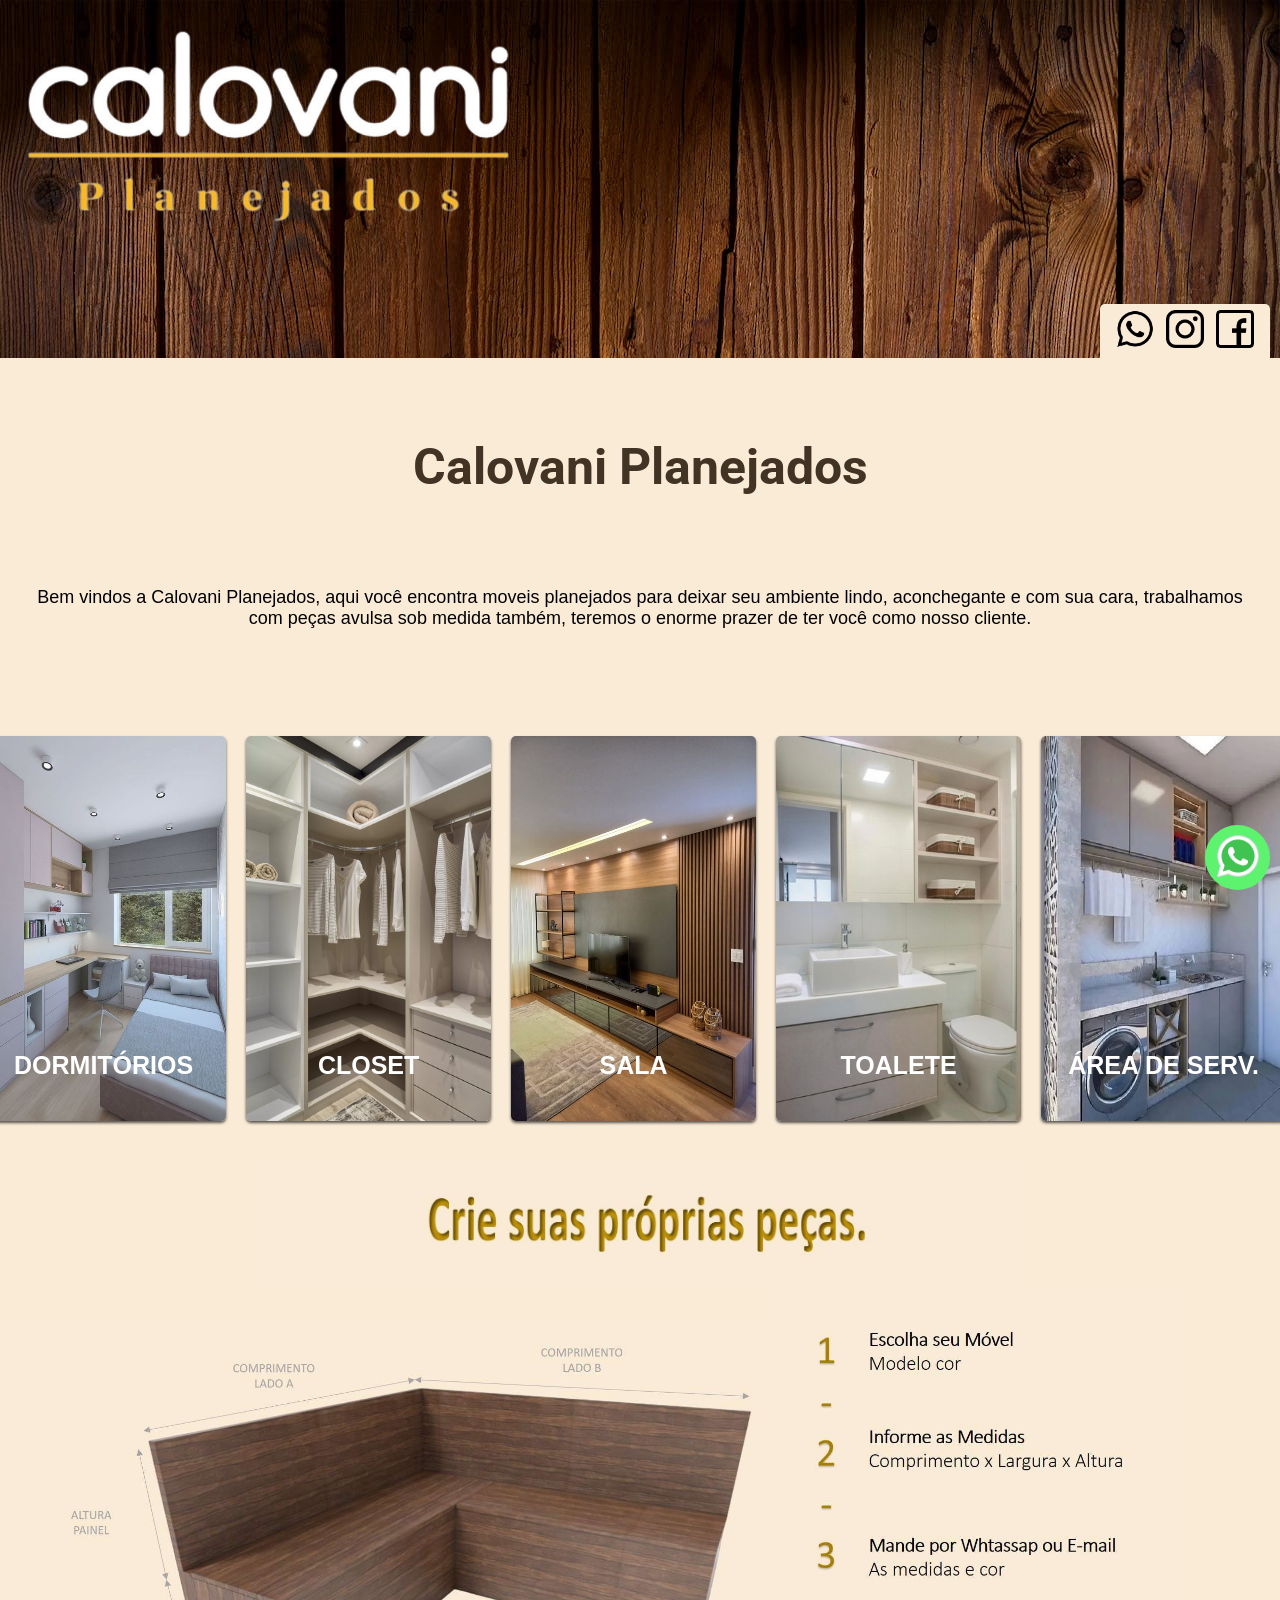
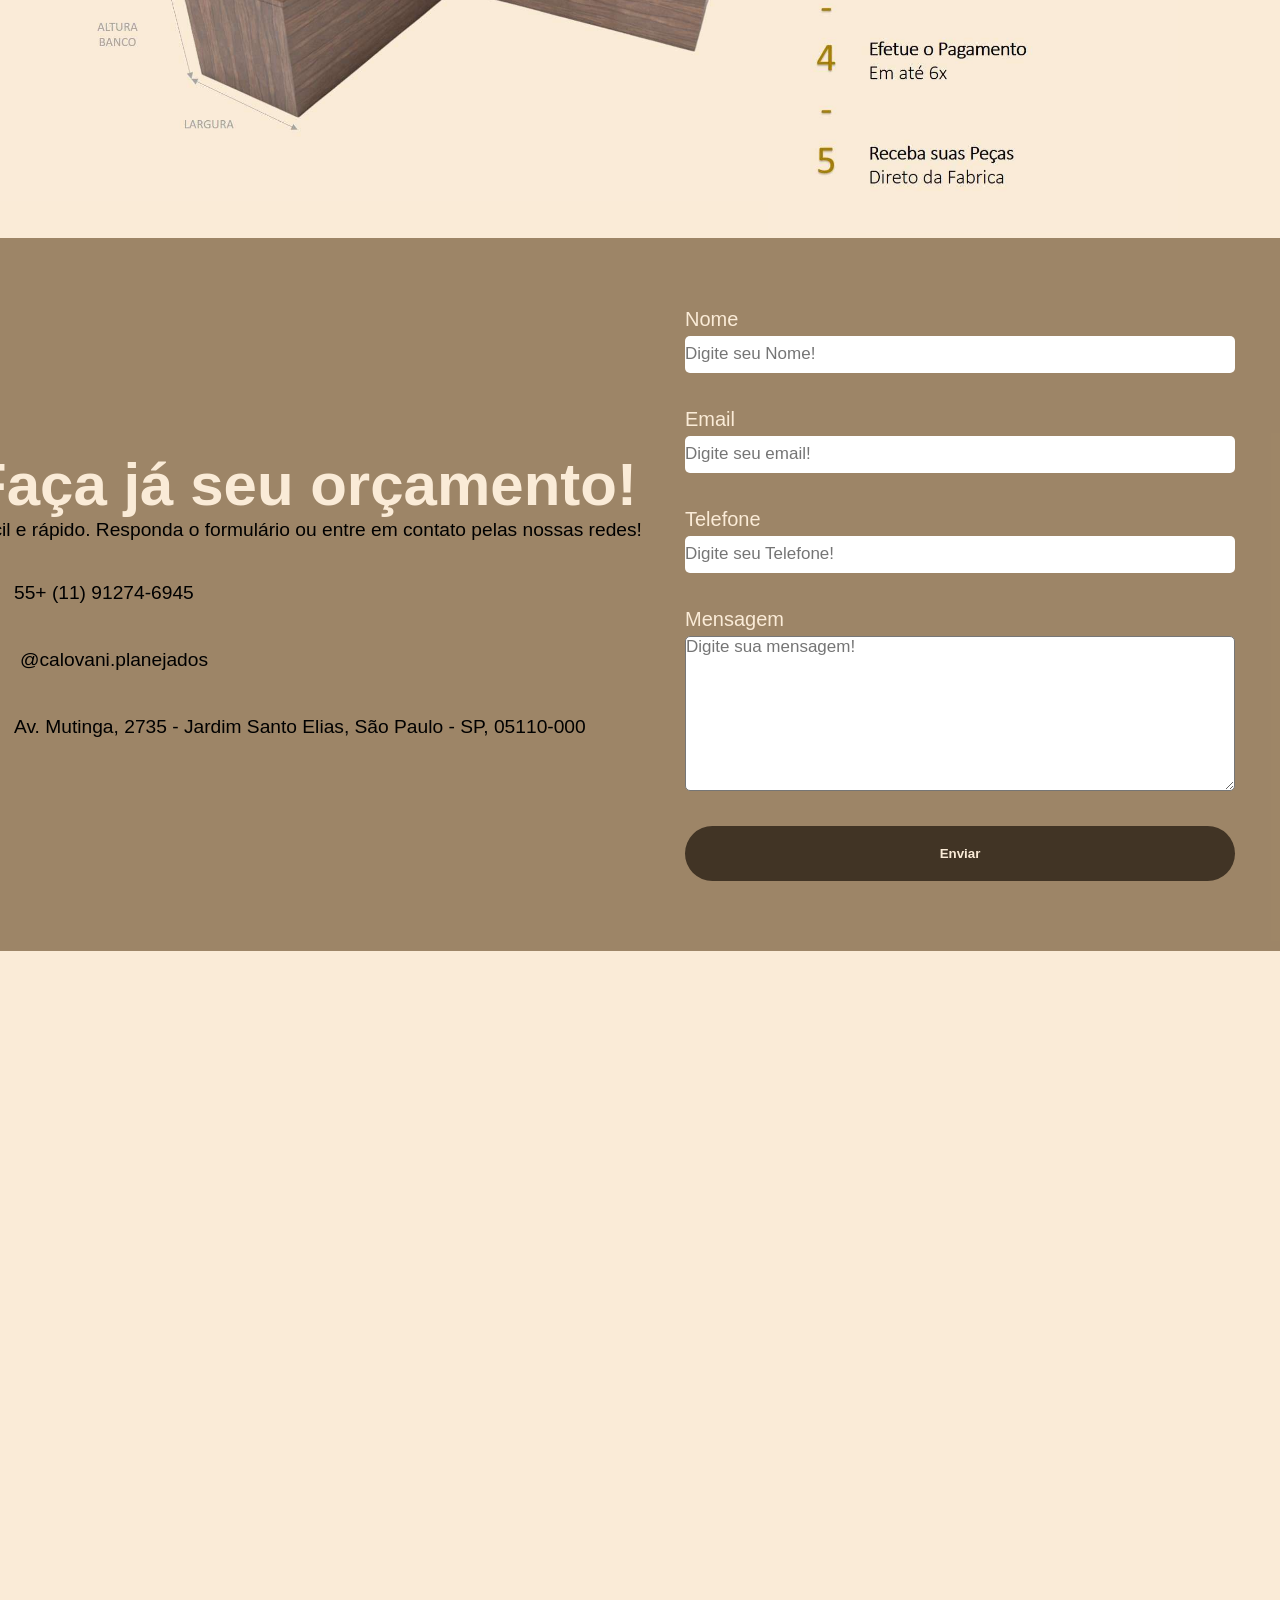
<file: index.html>
<!DOCTYPE html>
<html lang="pt-BR">
<head>
    <meta charset="UTF-8">
    <meta name="viewport" content="width=device-width, initial-scale=1.0">

    <link rel="stylesheet" href="./assets/css/style.css">
    <link rel="stylesheet" href="./assets/css/mediaquery.css">

    <link rel="preconnect" href="https://fonts.googleapis.com">
    <link rel="preconnect" href="https://fonts.gstatic.com" crossorigin>
    <link href="https://fonts.googleapis.com/css2?family=Roboto:ital,wght@0,100;0,300;0,400;0,500;0,700;0,900;1,100;1,300;1,400;1,500;1,700;1,900&display=swap" rel="stylesheet">

    <title>Jéssica Móveis</title>
</head>
<body>
    <header>
        <img class="header_img"  src="assets/images/img-logo.png" alt="">
        <div class="fundo_redes"> 
            <div class="headser_todas_redes">

                <a href="https://wa.me/5511912746945" target="_blank">
                    <img class="header_redes" src="assets/images/icones/whatsapp (1).png" alt="">
                </a>
                
                <a href="https://www.instagram.com/calovani.planejados?igsh=ZzR1M3YyMDVpZWdv" target="_blank">
                    <img class="header_redes" src="assets/images/icones/instagram.png" alt="">
                </a>
                
                <a href="#">
                    <img class="header_redes" src="assets/images/icones/facebook.png" alt="">
                </a>
            </div>
        </div>
    </header>

    <main>

        <div class="apresentacao">
            <h1>Calovani Planejados</h1>

            <p>Bem vindos a Calovani Planejados, aqui você encontra moveis planejados para deixar seu ambiente lindo, aconchegante e com sua cara, trabalhamos com peças avulsa sob medida também, teremos o enorme prazer de ter você como nosso cliente.</p>
        </div>

        <div class="areas_img_txt">

            <a class="img_botao" href="assets/pages/cozinha.html">
                <div class="inicio_01">
                    <img id="img_area" src="assets/images/cozinha/Img - cozinha 03.jpg" alt="">
                    <p id="texto_inside">COZINHAS</p>
                </div>
            </a>
            
            <a class="img_botao" href="assets/pages/dormitorio.html">
                <div class="inicio_01">
                    <img id="img_area" src="assets/images/dormitorios/Img - quarto 07.jpg" alt="">
                    <p id="texto_inside">DORMITÓRIOS</p>
                </div>
            </a>

            <a class="img_botao" href="assets/pages/closet.html">
                <div class="inicio_01">
                    <img id="img_area" src="assets/images/closet/Img - closet 05.jpg" alt="">
                    <p id="texto_inside">CLOSET</p>
                </div>
            </a>

            <a class="img_botao" href="assets/pages/sala.html">
                <div class="inicio_01">
                    <img id="img_area" src="assets/images/sala/img - sala 05.jpg" alt="">
                    <p id="texto_inside">SALA</p>
                </div>
            </a>

            <a class="img_botao" href="assets/pages/toalet.html">
                <div class="inicio_01">
                    <img id="img_area" src="assets/images/toalete/img - toalet 03.jpg" alt="">
                    <p id="texto_inside">TOALETE</p>
                </div>
            </a>

            <a class="img_botao" href="assets/pages/servico.html">
                <div class="inicio_01">
                    <img id="img_area" src="assets/images/area_serv/img - servico 08.jpg" alt="">
                    <p id="texto_inside">ÁREA DE SERV.</p>
                </div>
            </a>

            <a class="img_botao" href="assets/pages/gourmet.html">
                <div class="inicio_01">
                    <img id="img_area" src="assets/images/cozinha/Img - cozinha 08.jpg" alt="">
                    <p id="texto_inside">GOURMET</p>
                </div>
            </a>
        </div>

        <div class="area_imagem_tamanho">
            <img src="assets/images/imagens_tamanhos/titulo_tamanho.jpg" alt="">

            <div class="area_imagem_tamanho_baixo">

                <div class="area_imagem_tamanho_baixo_01">
                    <img id="imagem_movel" src="assets/images/imagens_tamanhos/movel_tamanho.jpg" alt="">
                </div>
                
                <div class="area_imagem_tamanho_baixo_02">
                    <img src="assets/images/imagens_tamanhos/lista_tamanho.jpg" alt="">
                </div>
                
            </div>

        </div>

        <div class="ultima_parte">

            <div class="ultima_parte_01">
                <div class="ultima_parte_01_texto">
                    <div>
                        <h1>Faça já seu orçamento!</h1>

                        <p>Fácil e rápido. Responda o formulário ou entre em contato pelas nossas redes!</p>
                    </div>

                    <div id="texto_e_icon">
                        <img src="assets/images/icones/telefone.png" alt="">

                        <p>55+ (11) 91274-6945</p>
                    </div>

                    <div id="texto_e_icon">
                        <img src="assets/images/icones/icons8-instagram-30.png" alt="">

                        <p>@calovani.planejados</p>
                    </div>

                    <!-- 
                    <div id="texto_e_icon">
                        <img src="assets/images/icones/o-email.png" alt="">

                        <p>xxxxccccc@gmail.com</p>
                    </div>
                    -->

                    <div id="texto_e_icon">
                        <img src="assets/images/icones/localizacao.png" alt="">

                        <p>Av. Mutinga, 2735 - Jardim Santo Elias, São Paulo - SP, 05110-000</p>
                    </div>
                </div>

            </div>

            <form action="https://api.staticforms.xyz/submit" method="post">
                <div class="form_geral">
                    <div class="formulario_caixas">
                        <label for="">Nome</label>
                        <input type="text" name="name" placeholder="Digite seu Nome!" autocomplete="off">
                    </div>

                    <div class="formulario_caixas">
                        <label for="">Email</label>
                        <input type="email" name="email" placeholder="Digite seu email!" autocomplete="off"> 
                    </div>

                    <div class="formulario_caixas">
                        <label for="">Telefone</label>
                        <input type="text" name="name" placeholder="Digite seu Telefone!" autocomplete="off">
                    </div>
                    
                    <div class="formulario_caixas">
                        <label for="">Mensagem</label>
                        <textarea name="message" id="texto" cols="30" rows="10" placeholder="Digite sua mensagem!"></textarea>
                    </div>

                    <div class="formulario_caixas">
                        <button type="submit">Enviar</button>
                    </div>

                    <input type="hidden" name="accessKey" value="31eb9d9d-89ea-43a8-b96e-bbb878bc8a22">

                    <input type="hidden" name="redirectTo" value="https://www.calovaniplanejados.com.br">
                </div>
            </form>

        </div>
        
        <iframe src="https://www.google.com/maps/embed?pb=!1m18!1m12!1m3!1d3659.2008129252786!2d-46.75244318826488!3d-23.4892753787611!2m3!1f0!2f0!3f0!3m2!1i1024!2i768!4f13.1!3m3!1m2!1s0x94cefeb4f3c6523d%3A0x1d97b720ed191dac!2sAv.%20Mutinga%2C%202735%20-%20Jardim%20Santo%20Elias%2C%20S%C3%A3o%20Paulo%20-%20SP%2C%2005110-000!5e0!3m2!1spt-BR!2sbr!4v1716829500815!5m2!1spt-BR!2sbr" width="600" height="450" style="border:0;" allowfullscreen="" loading="lazy" referrerpolicy="no-referrer-when-downgrade"></iframe>

        <div class="button_fim_page">
            <div class="button_whats">

                <a href="https://wa.me/5511912746945" target="_blank">
                    <img src="assets/images/icones/icons8-whatsapp-240.png" alt="">
                </a>
    
            </div>
        </div>
        

    </main>
</body>
</html>
</file>
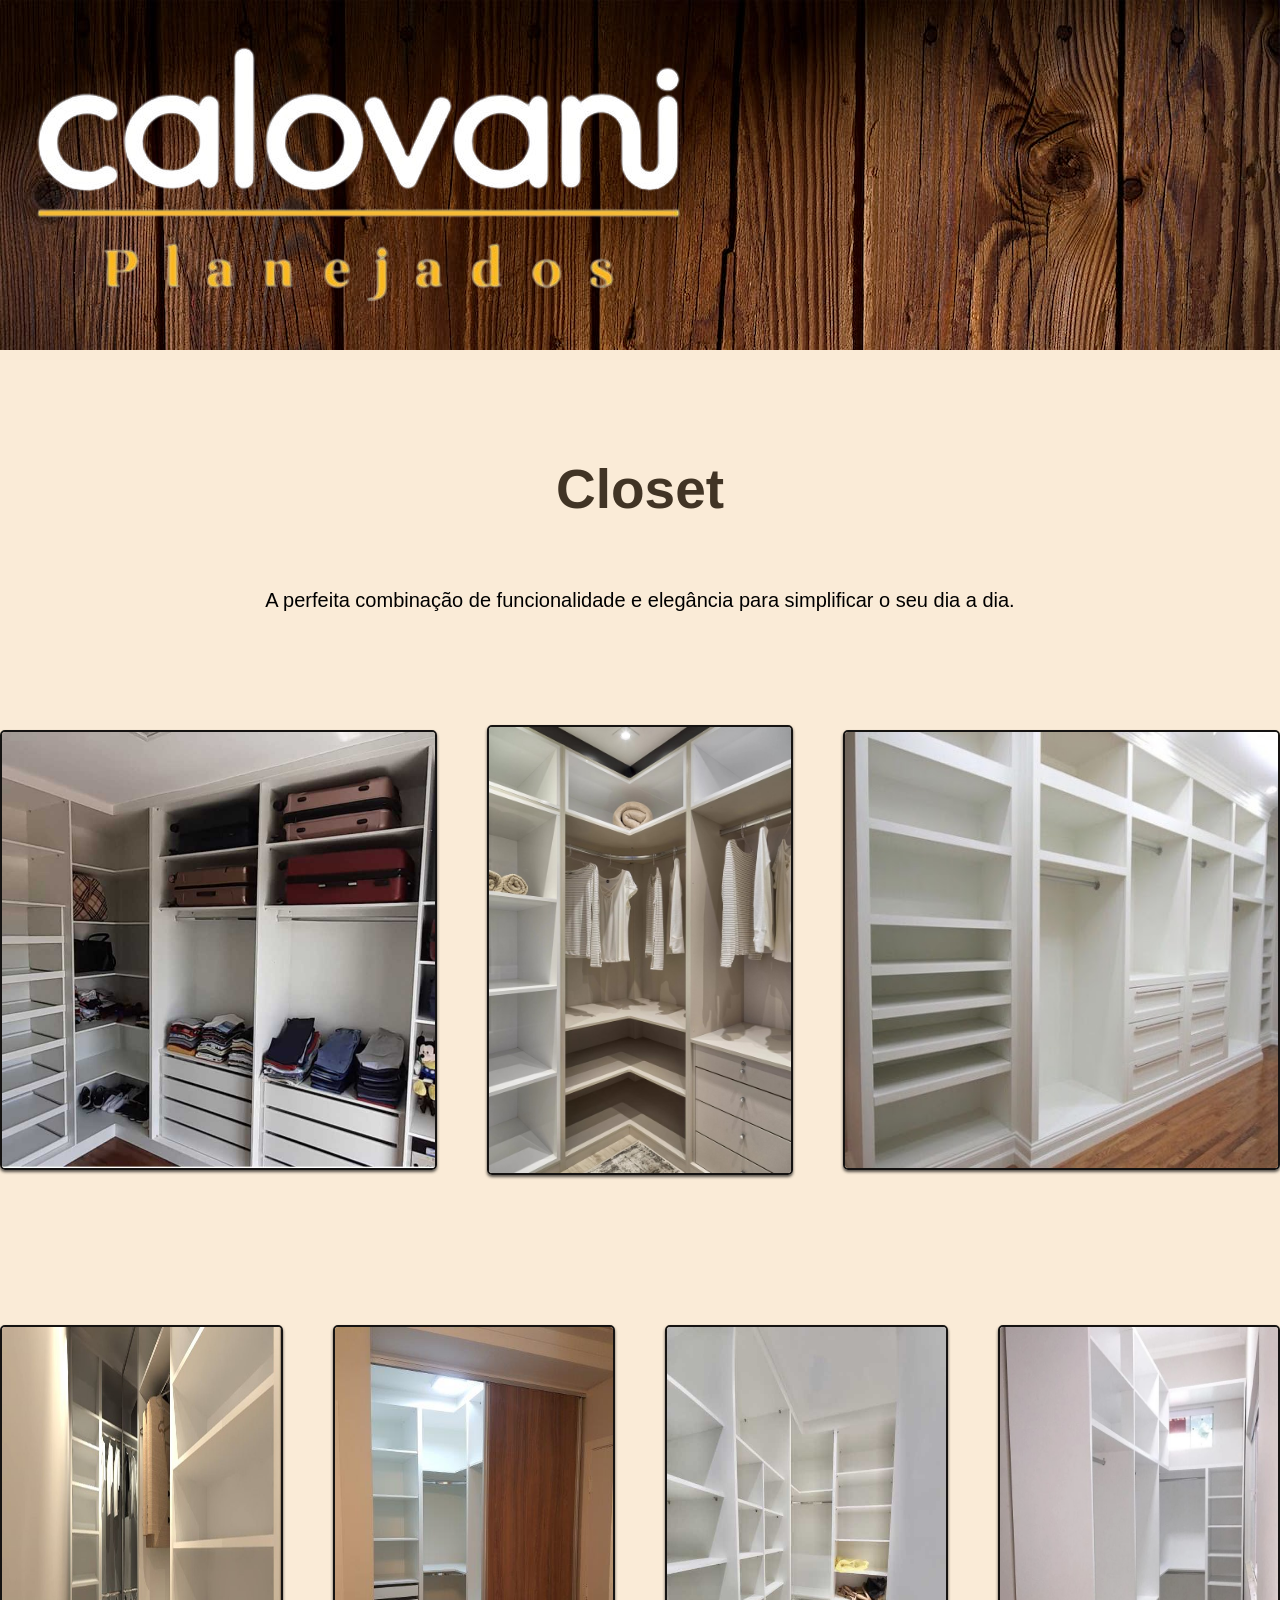
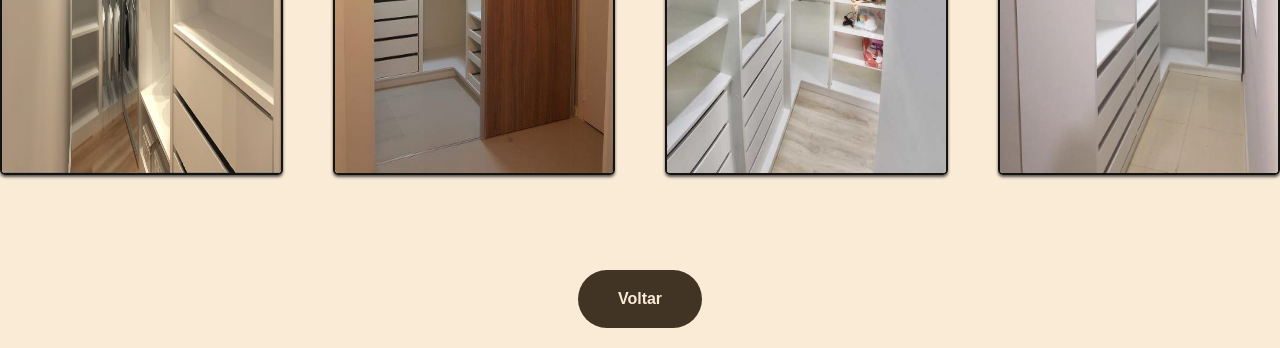
<file: assets/pages/closet.html>
<!DOCTYPE html>
<html lang="pt-BR">
<head>
    <meta charset="UTF-8">
    <meta name="viewport" content="width=device-width, initial-scale=1.0">

    <link rel="preconnect" href="https://fonts.googleapis.com">
    <link rel="preconnect" href="https://fonts.gstatic.com" crossorigin>
    <link href="https://fonts.googleapis.com/css2?family=Dancing+Script:wght@400..700&display=swap" rel="stylesheet">

    <link rel="stylesheet" href="../css/comodos.css">
    <link rel="stylesheet" href="../css/closet.css">
    <link rel="stylesheet" href="../css/mediaquery_comodos.css">

    <title>Closet</title>

</head>
<body>

    <header>
        <img class="fotos-normais" src="../images/img-logo.png" alt="">
    </header>

    <main>

        <div class="apresentacao">
            <h1 id="titulo_principal">Closet</h1>

            <p>
                A perfeita combinação de funcionalidade e elegância para simplificar o seu dia a dia.
            </p>
        </div>

        <div class="imagens_geral">

            <div class="imgs_01">
                <img id="slides" src="../images/closet/Img - closet 03.jpg" alt="">
                <img id="slides_02" src="../images/closet/Img - closet 05.jpg" alt="">
                <img id="slides" src="../images/closet/Img - closet 06.jpg" alt="">
            </div>

            <div class="imgs_02">
                <img id="slides_02" src="../images/closet/Img - closet 01.jpg" alt="">
                <img id="slides_02" src="../images/closet/Img - closet 02.jpg" alt="">
                <img id="slides_02" src="../images/closet/Img - closet 04.jpg" alt="">
                <img id="slides_02" src="../images/closet/Img - closet 07.jpg" alt="">
            </div>

        </div>

        <div class="link">
            <a href="/index.html">Voltar</a>
        </div>

        

    </main>

</body>
</html>
</file>
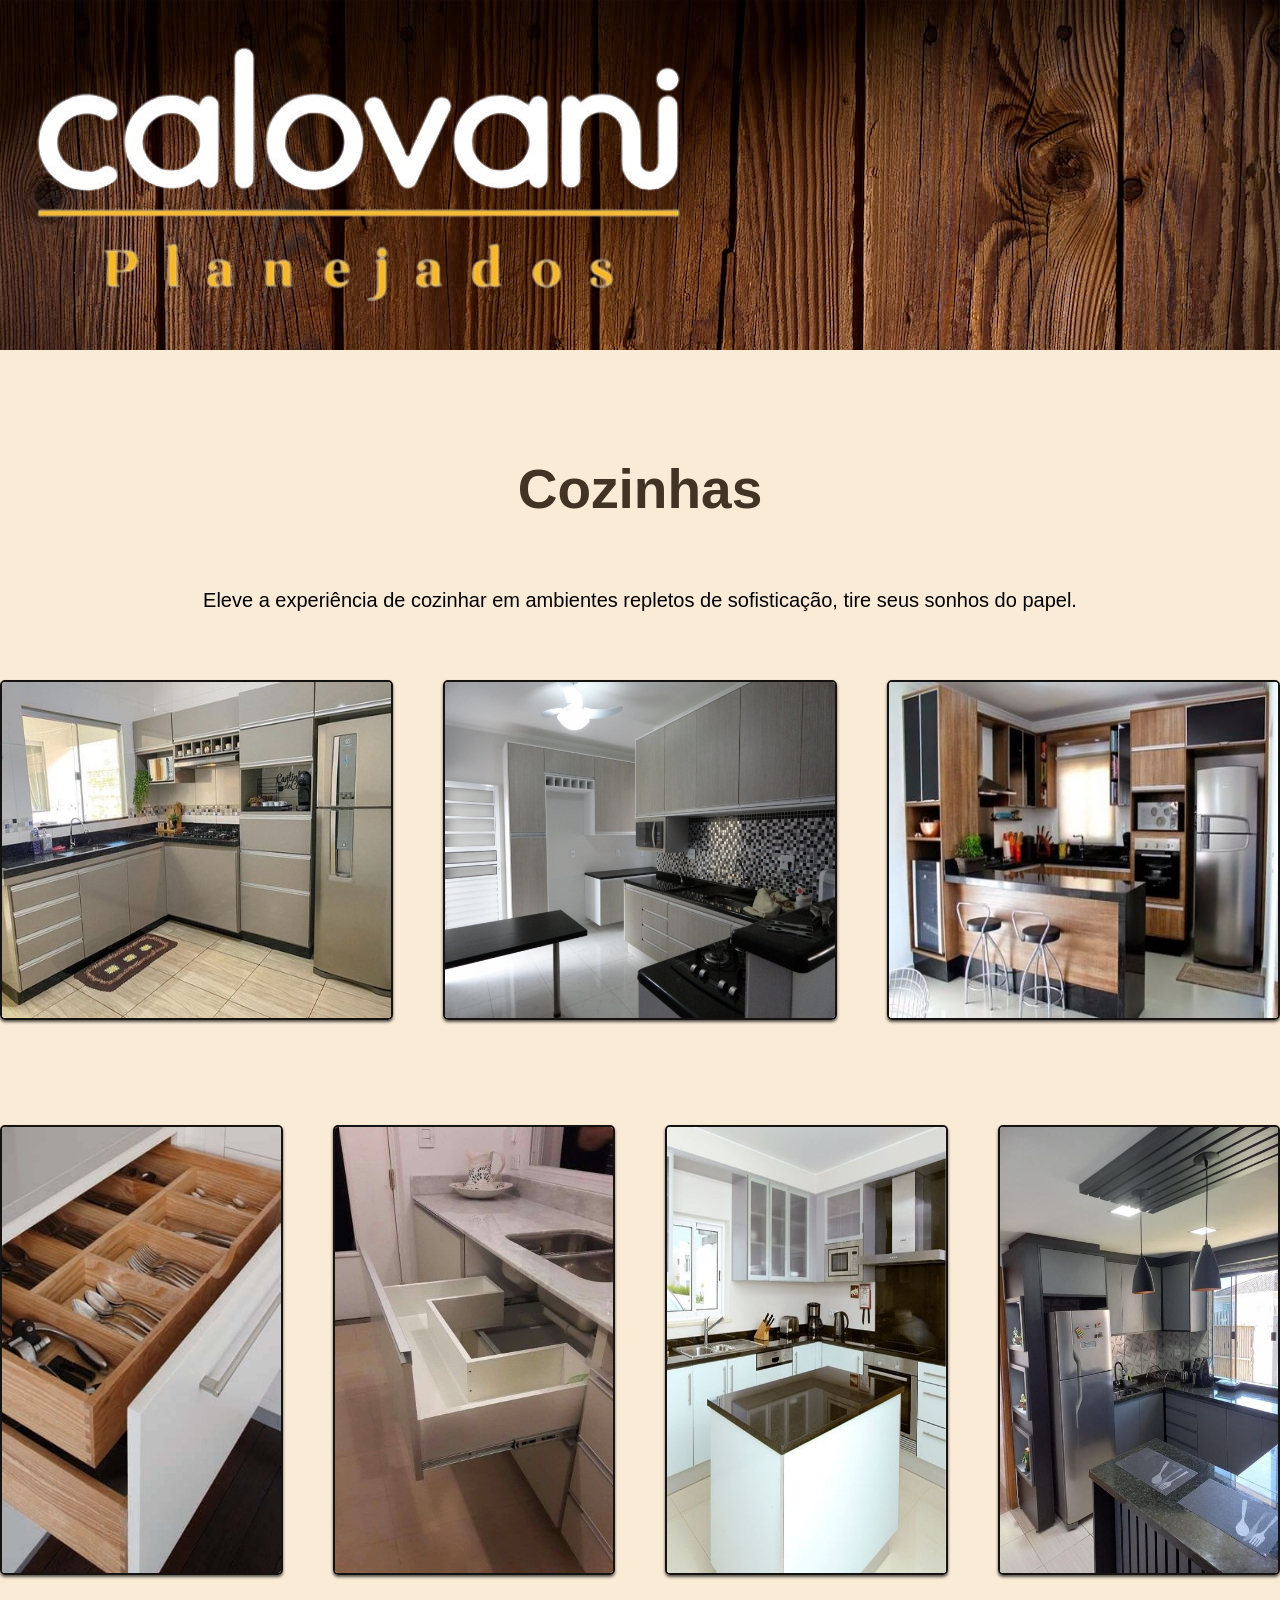
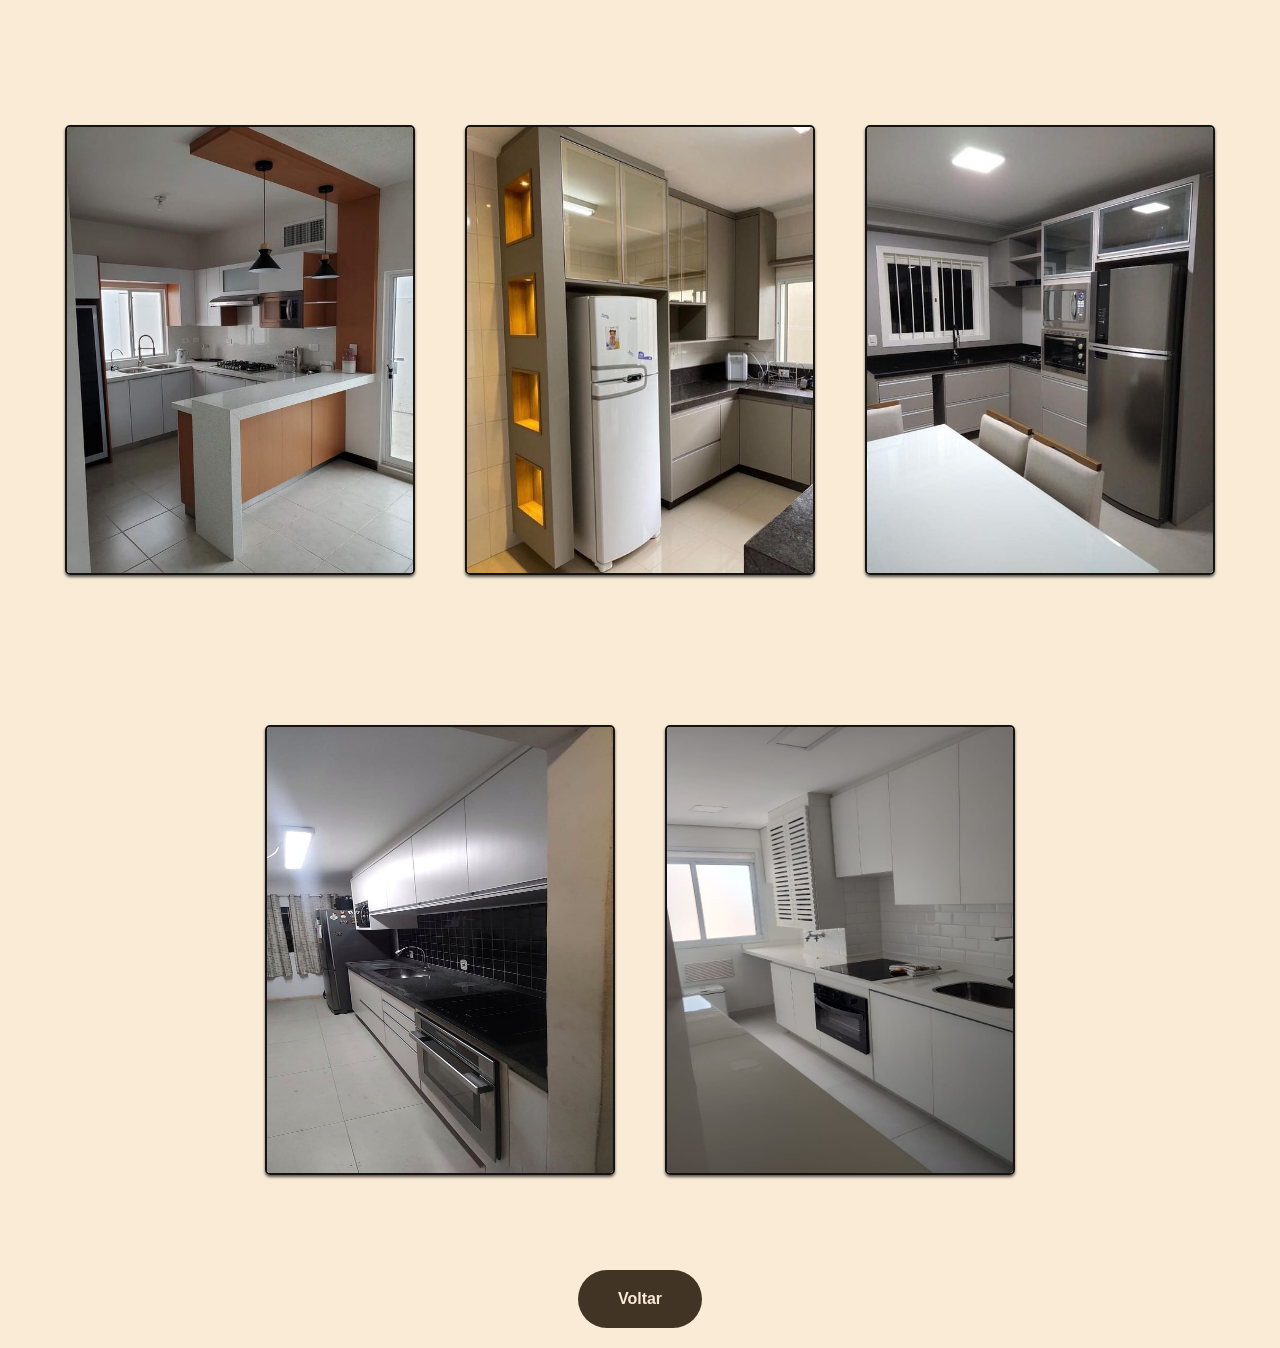
<file: assets/pages/cozinha.html>
<!DOCTYPE html>
<html lang="pt-BR">
<head>
    <meta charset="UTF-8">
    <meta name="viewport" content="width=device-width, initial-scale=1.0">

    <link rel="preconnect" href="https://fonts.googleapis.com">
    <link rel="preconnect" href="https://fonts.gstatic.com" crossorigin>
    <link href="https://fonts.googleapis.com/css2?family=Dancing+Script:wght@400..700&display=swap" rel="stylesheet">

    <link rel="stylesheet" href="../css/comodos.css">
    <link rel="stylesheet" href="../css/cozinha.css">
    <link rel="stylesheet" href="../css/mediaquery_comodos.css">

    <title>Cozinha</title>

</head>
<body>

    <header>
        <img class="fotos-normais" src="../images/img-logo.png" alt="">
    </header>

    <main>

        <div class="apresentacao">
            <h1 id="titulo_principal">Cozinhas</h1>

            <p>Eleve a experiência de cozinhar em ambientes repletos de sofisticação, tire seus sonhos do papel.</p>
        </div>

        <div class="imagens_geral">

            <div class="imgs_01">
                <img id="slides" src="../images/cozinha/Img - cozinha 01.jpg" alt="">
                <img id="slides" src="../images/cozinha/Img - cozinha 02.jpg" alt="">
                <img id="slides" src="../images/cozinha/Img - cozinha 09.jpg" alt="">
            </div>

            <div class="imgs_02">
                <img id="slides_02" src="../images/cozinha/Img - cozinha 03.jpg" alt="">
                <img id="slides_02" src="../images/cozinha/Img - cozinha 04.jpg" alt="">
                <img id="slides_02" src="../images/cozinha/Img - cozinha 05.jpg" alt="">
                <img id="slides_02" src="../images/cozinha/Img - cozinha 06.jpg" alt="">
            </div>

            <div class="imgs_02">
                <img id="slides_02" src="../images/cozinha/Img - cozinha 07.jpg" alt="">
                <img id="slides_02" src="../images/cozinha/Img - cozinha 08.jpg" alt="">
                <img id="slides_02" src="../images/cozinha/Img - cozinha 10.jpg" alt="">
            </div>

            <div class="imgs_02">
                <img id="slides_02" src="../images/cozinha/img - cozinha 11.jpg" alt="">
                <img id="slides_02" src="../images/cozinha/img - cozinha 12.jpg" alt="">
            </div>

        </div>

        <div class="link">
            <a href="/index.html">Voltar</a>
        </div>

    </main>

</body>
</html>
</file>
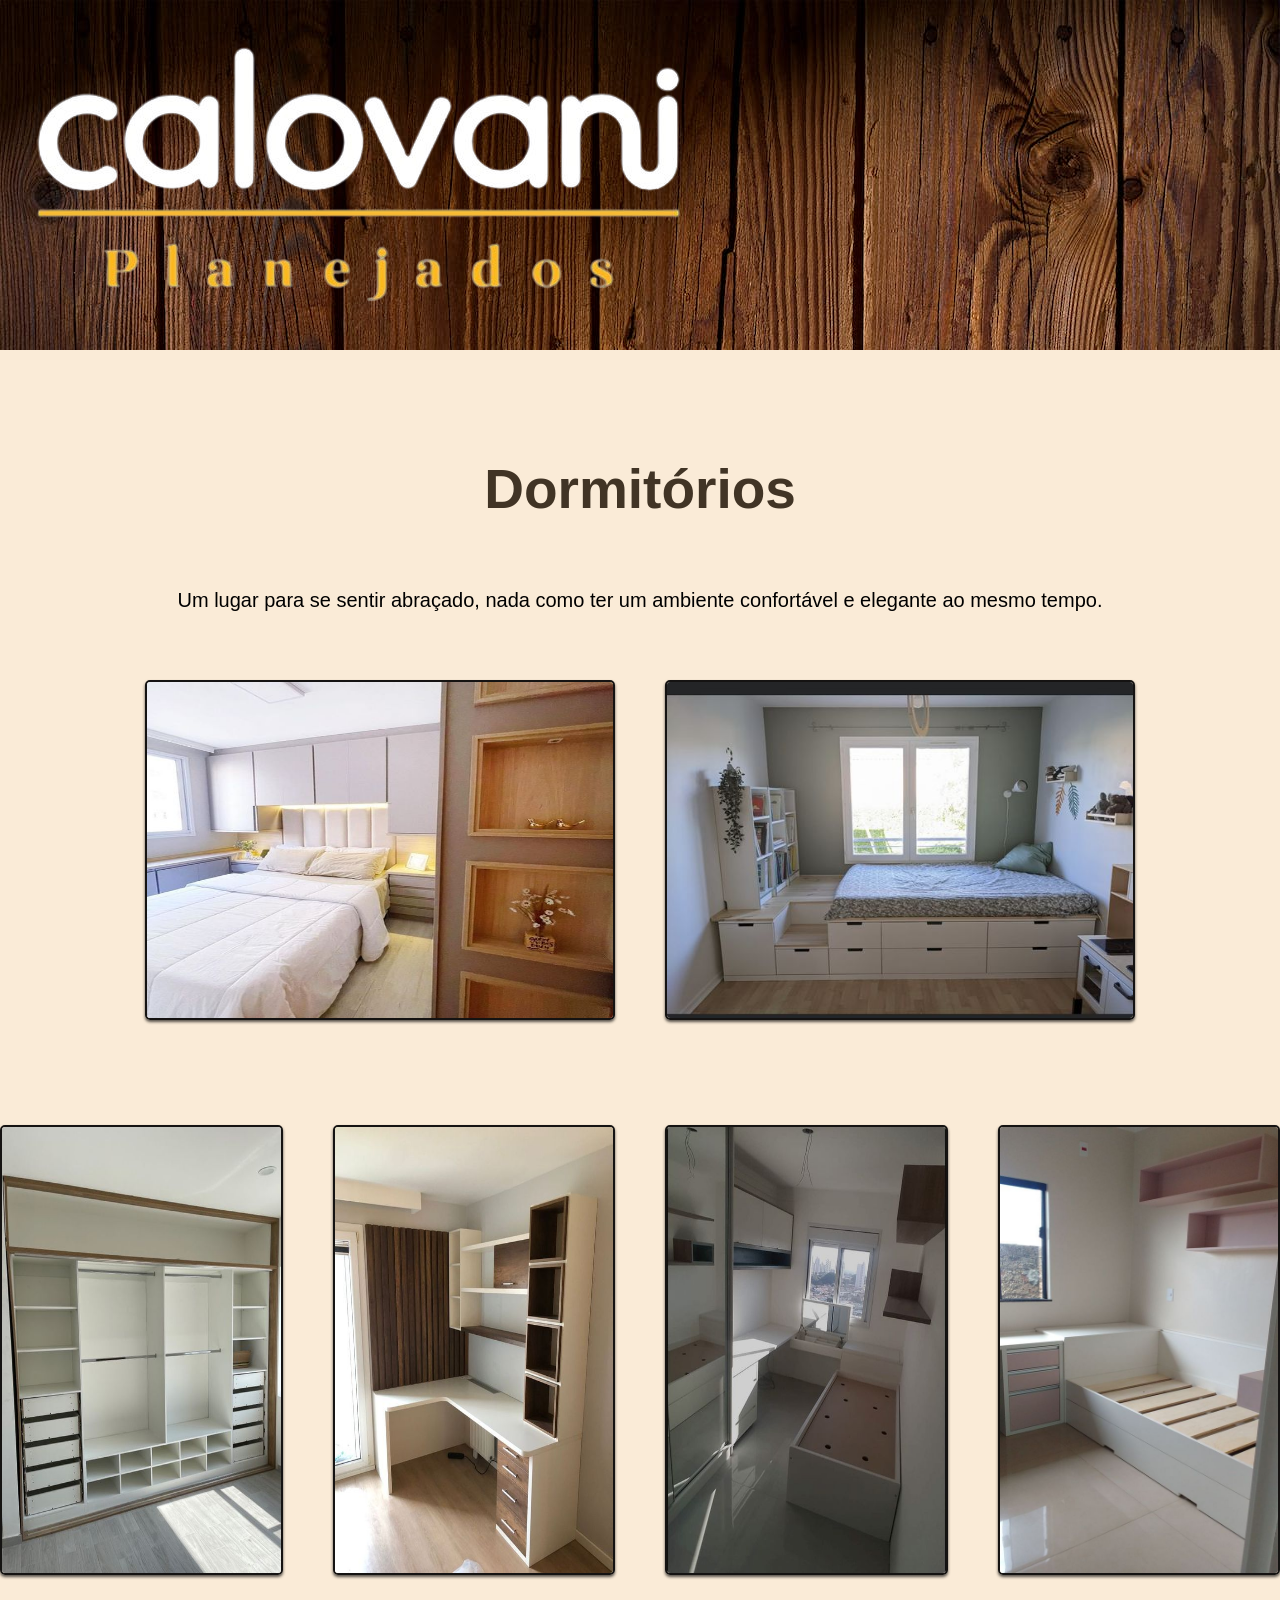
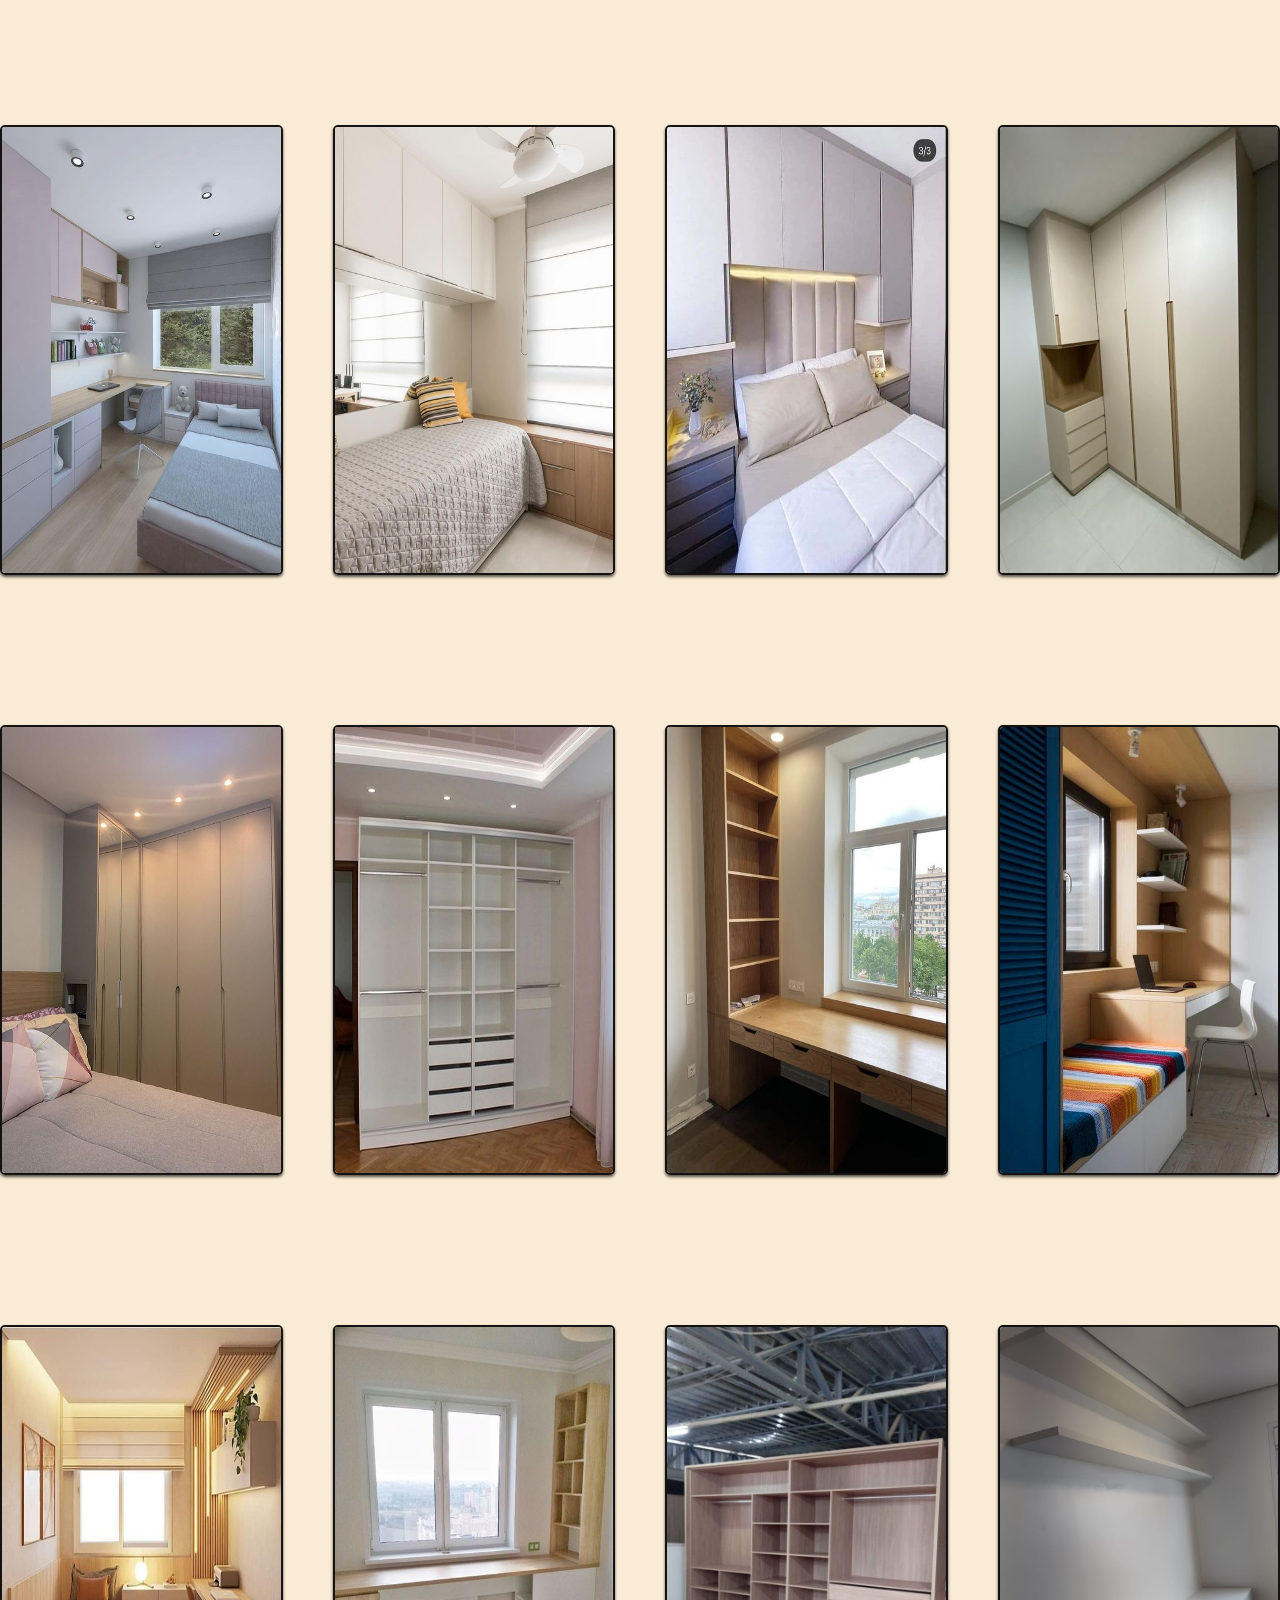
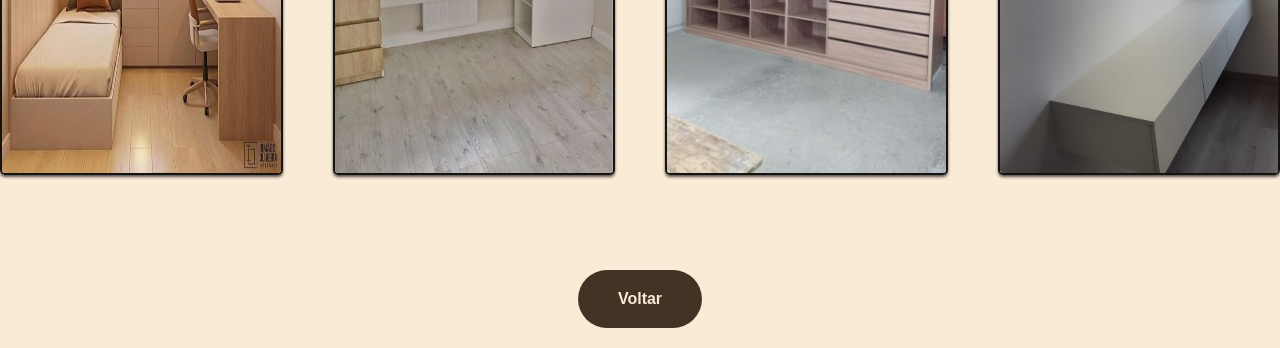
<file: assets/pages/dormitorio.html>
<!DOCTYPE html>
<html lang="pt-BR">
<head>
    <meta charset="UTF-8">
    <meta name="viewport" content="width=device-width, initial-scale=1.0">

    <link rel="preconnect" href="https://fonts.googleapis.com">
    <link rel="preconnect" href="https://fonts.gstatic.com" crossorigin>
    <link href="https://fonts.googleapis.com/css2?family=Dancing+Script:wght@400..700&display=swap" rel="stylesheet">

    <link rel="stylesheet" href="../css/comodos.css">
    <link rel="stylesheet" href="../css/dormitorio.css">
    <link rel="stylesheet" href="../css/dormitorio_mq.css">

    <title>Dormitórios</title>

</head>
<body>

    <header>
        <img class="fotos-normais" src="../images/img-logo.png" alt="">
    </header>

    <main>

        <div class="apresentacao">
            <h1 id="titulo_principal">Dormitórios</h1>

            <p>
                Um lugar para se sentir abraçado, nada como ter um ambiente confortável e elegante ao mesmo tempo. 
            </p>
        </div>

        <div class="imagens_geral">

            <div class="imgs_01">
                <img id="slides" src="../images/dormitorios/Img - quarto 02.jpg" alt="">
                <img id="slides" src="../images/dormitorios/Img - quarto 06.jpg" alt="">
            </div>

            <div class="imgs_02">
                <img id="slides_02" src="../images/dormitorios/Img - quarto 01.jpg" alt="">
                <img id="slides_02" src="../images/dormitorios/Img - quarto 03.jpg" alt="">
                <img id="slides_02" src="../images/dormitorios/Img - quarto 04.jpg" alt="">
                <img id="slides_02" src="../images/dormitorios/Img - quarto 05.jpg" alt="">
            </div>

            <div class="imgs_02">
                <img id="slides_02" src="../images/dormitorios/Img - quarto 07.jpg" alt="">
                <img id="slides_02" src="../images/dormitorios/Img - quarto 08.jpg" alt="">
                <img id="slides_02" src="../images/dormitorios/Img - quarto 09.jpg" alt="">
                <img id="slides_02" src="../images/dormitorios/Img - quarto 10.jpg" alt="">
            </div>

            <div class="imgs_02">
                <img id="slides_02" src="../images/dormitorios/Img - quarto 11.jpg" alt="">
                <img id="slides_02" src="../images/dormitorios/Img - quarto 12.jpg" alt="">
                <img id="slides_02" src="../images/dormitorios/img - quarto 13.jpg" alt="">
                <img id="slides_02" src="../images/dormitorios/img - quarto 14.jpg" alt="">
            </div>

            <div class="imgs_02">
                <img id="slides_02" src="../images/dormitorios/img - quarto 15.jpg" alt="">
                <img id="slides_02" src="../images/dormitorios/img - quarto 16.jpg" alt="">
                <img id="slides_02" src="../images/dormitorios/img - quarto 17.jpg" alt="">
                <img id="slides_02" src="../images/dormitorios/img - quarto 18.jpg" alt="">
            </div>

        </div>

        <div class="link">
            <a href="/index.html">Voltar</a>
        </div>

        

    </main>

</body>
</html>
</file>
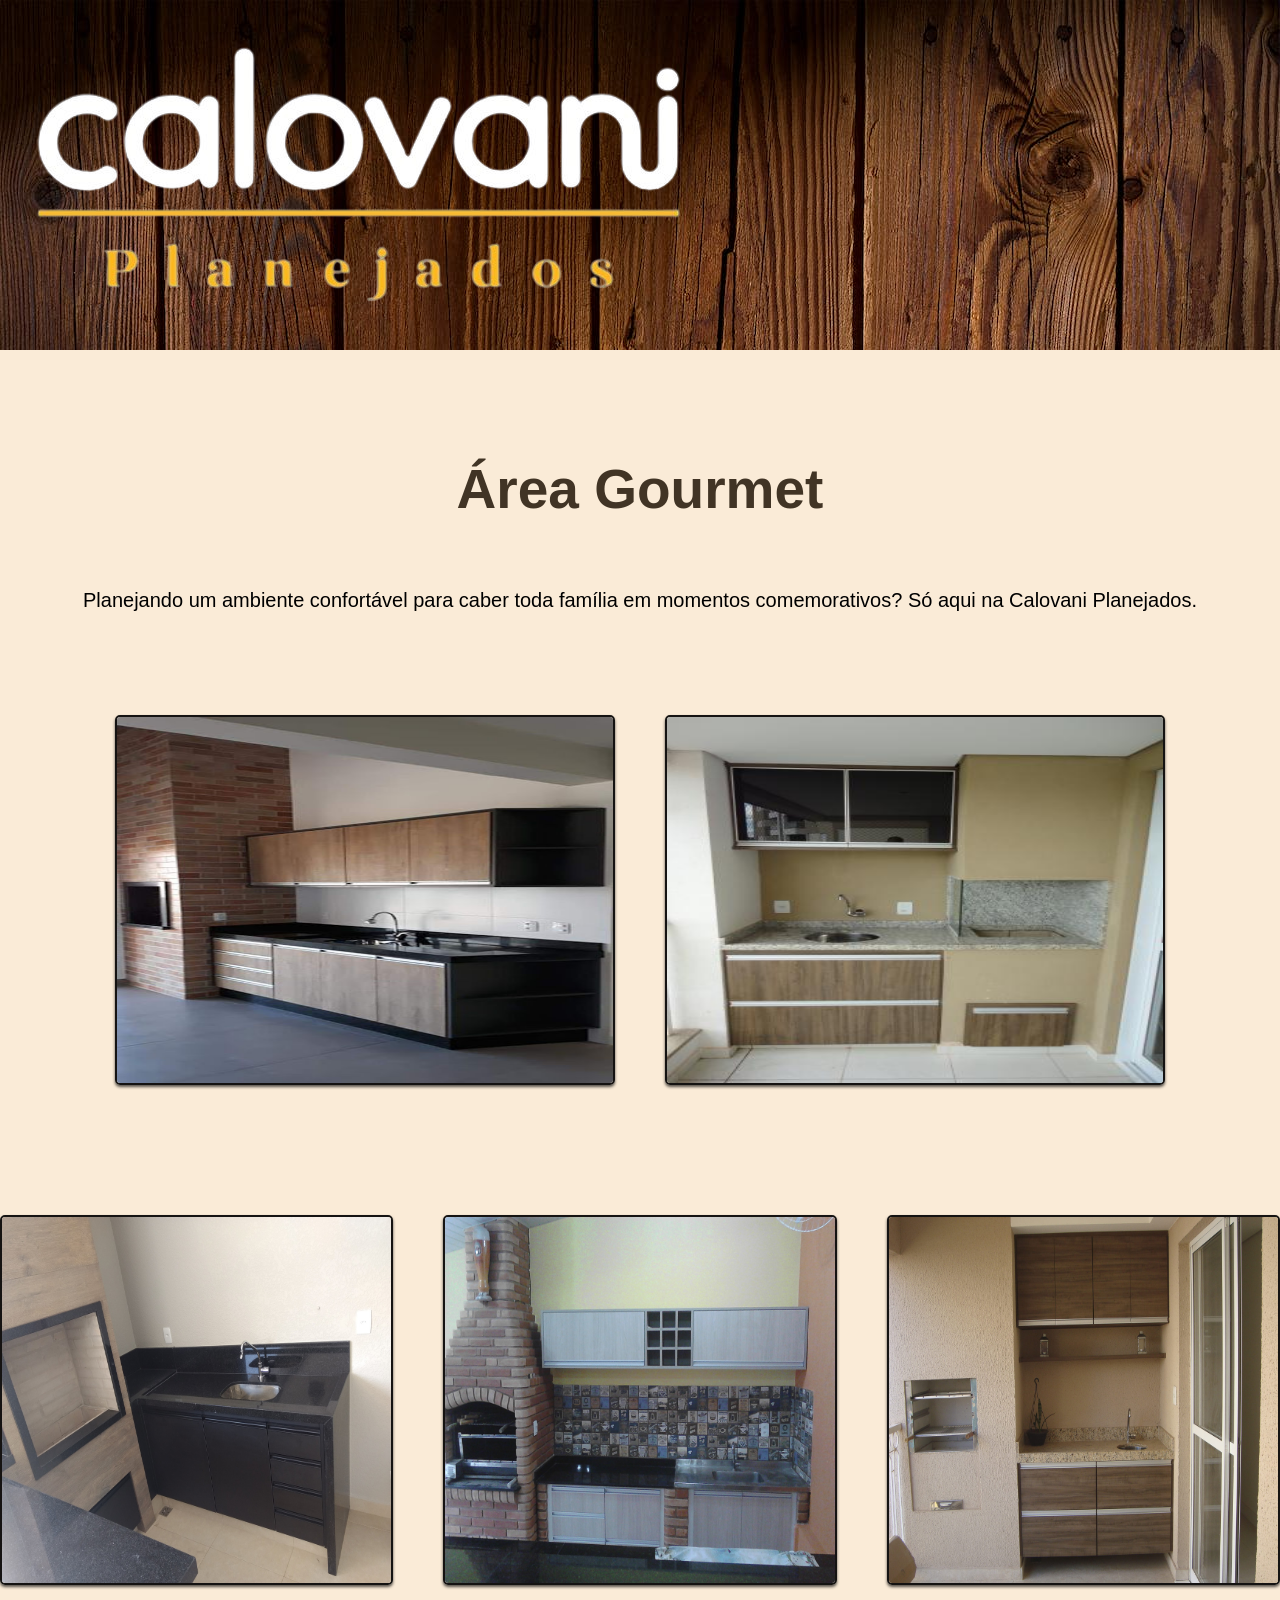
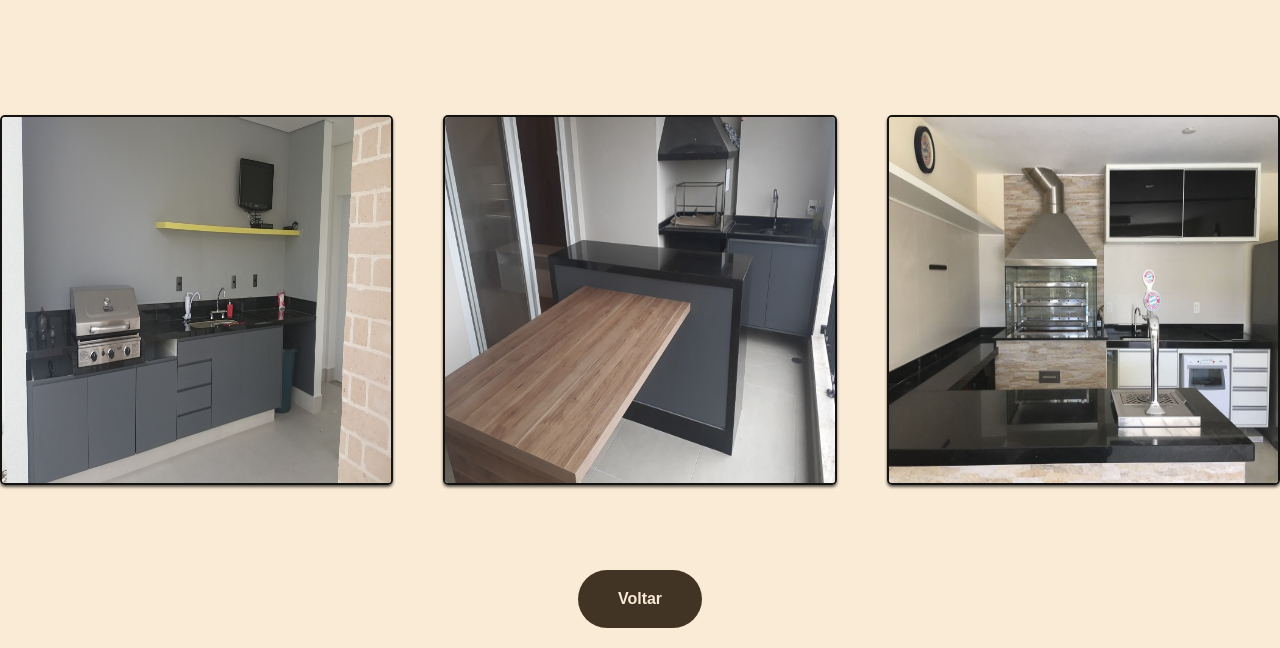
<file: assets/pages/gourmet.html>
<!DOCTYPE html>
<html lang="pt-BR">
<head>
    <meta charset="UTF-8">
    <meta name="viewport" content="width=device-width, initial-scale=1.0">

    <link rel="preconnect" href="https://fonts.googleapis.com">
    <link rel="preconnect" href="https://fonts.gstatic.com" crossorigin>
    <link href="https://fonts.googleapis.com/css2?family=Dancing+Script:wght@400..700&display=swap" rel="stylesheet">

    <link rel="stylesheet" href="../css/comodos.css">
    <link rel="stylesheet" href="../css/gourmet.css">
    <link rel="stylesheet" href="../css/gourmet_mq.css">

    <title>Área Gourmet</title>

</head>
<body>

    <header>
        <img class="fotos-normais" src="../images/img-logo.png" alt="">
    </header>

    <main>

        <div class="apresentacao">
            <h1 id="titulo_principal">Área Gourmet</h1>

            <p>
                Planejando um ambiente confortável para caber toda família em momentos comemorativos? Só aqui na Calovani Planejados.
            </p>
        </div>

        <div class="imagens_geral">

            <div class="imgs_02">
                <img id="slides_02" src="../images/gourmet/img - gourmet 01.jpg" alt="">
                <img id="slides_02" src="../images/gourmet/img - gourmet 02.jpg" alt="">
            </div>

            <div class="imgs_01">
                <img id="slides" src="../images/gourmet/img - gourmet 03.jpg" alt="">
                <img id="slides" src="../images/gourmet/img - gourmet 04.jpg" alt="">
                <img id="slides" src="../images/gourmet/img - gourmet 05.jpg" alt="">
            </div>

            <div class="imgs_01">
                <img id="slides" src="../images/gourmet/img - gourmet 06.jpg" alt="">
                <img id="slides" src="../images/gourmet/img - gourmet 07.jpg" alt="">
                <img id="slides" src="../images/gourmet/img - gourmet 08.jpg" alt="">
            </div>

        </div>

        <div class="link">
            <a href="/index.html">Voltar</a>
        </div>

        

    </main>

</body>
</html>
</file>
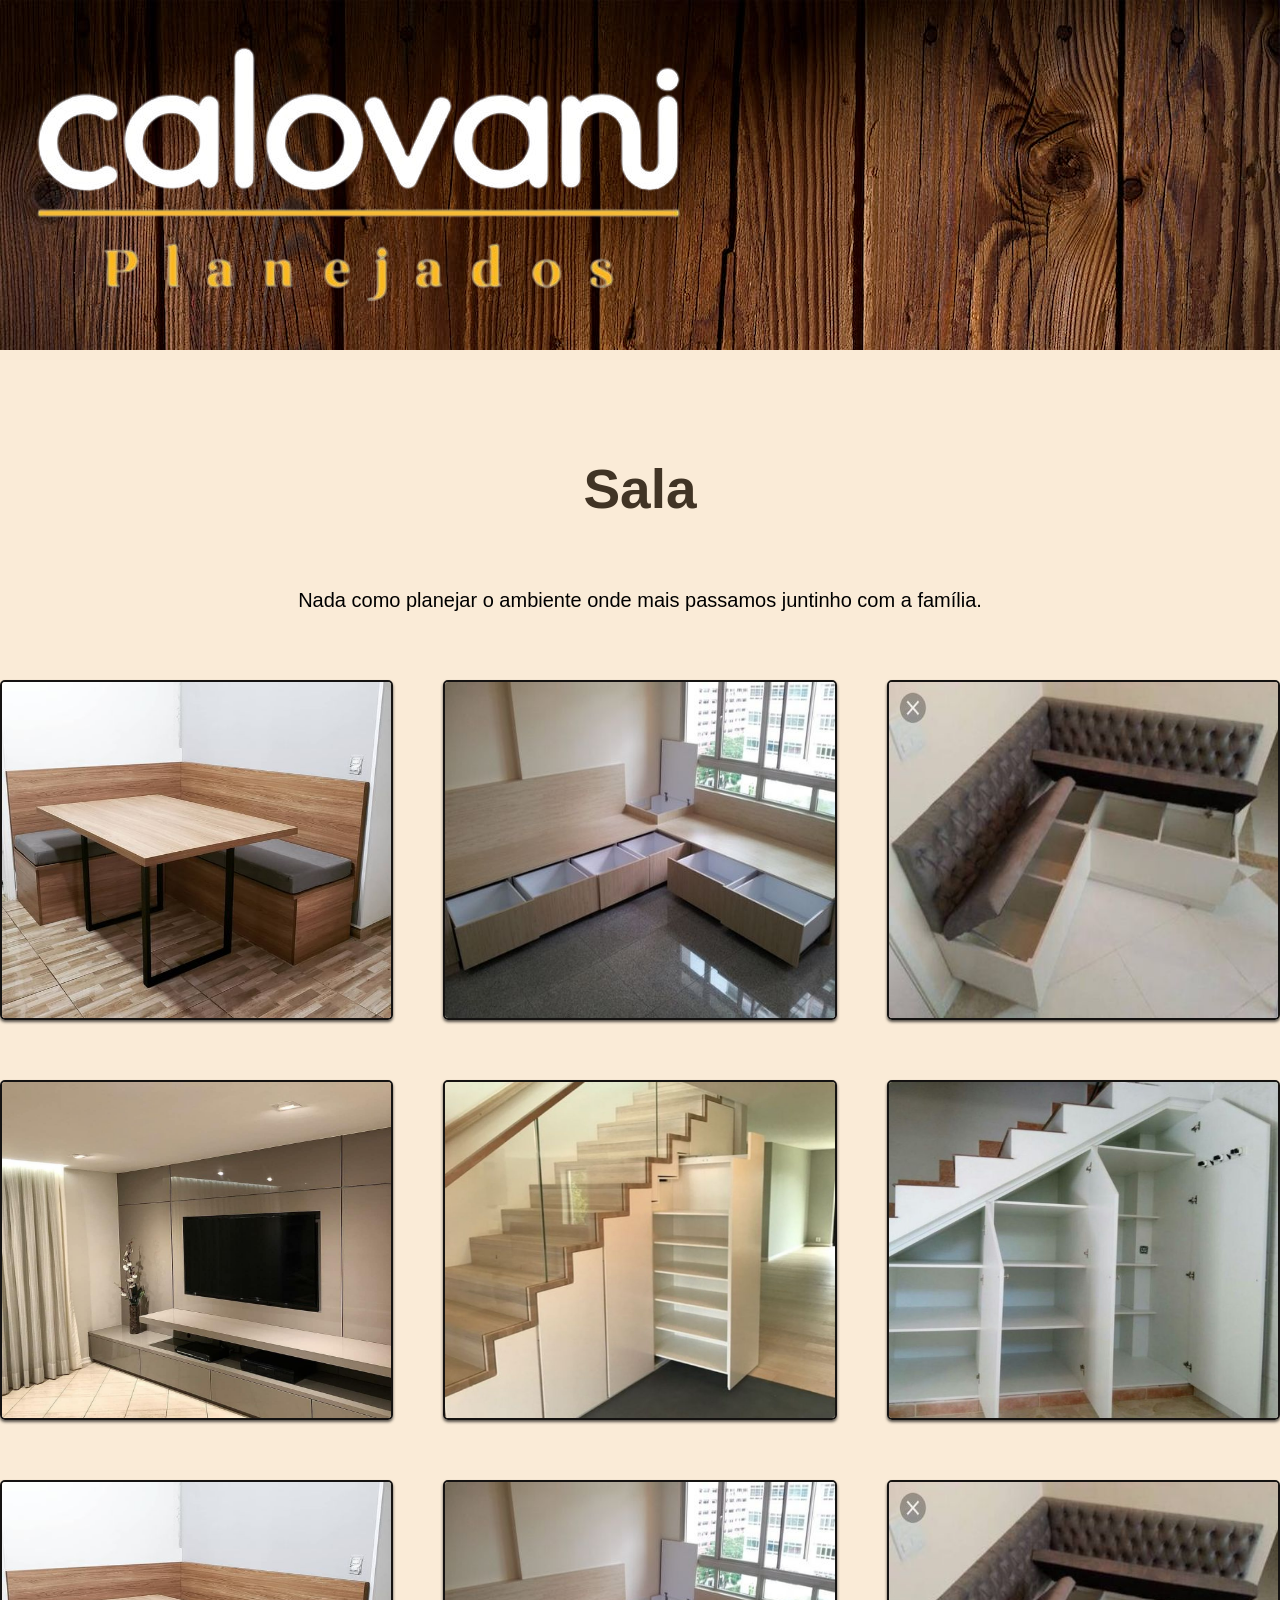
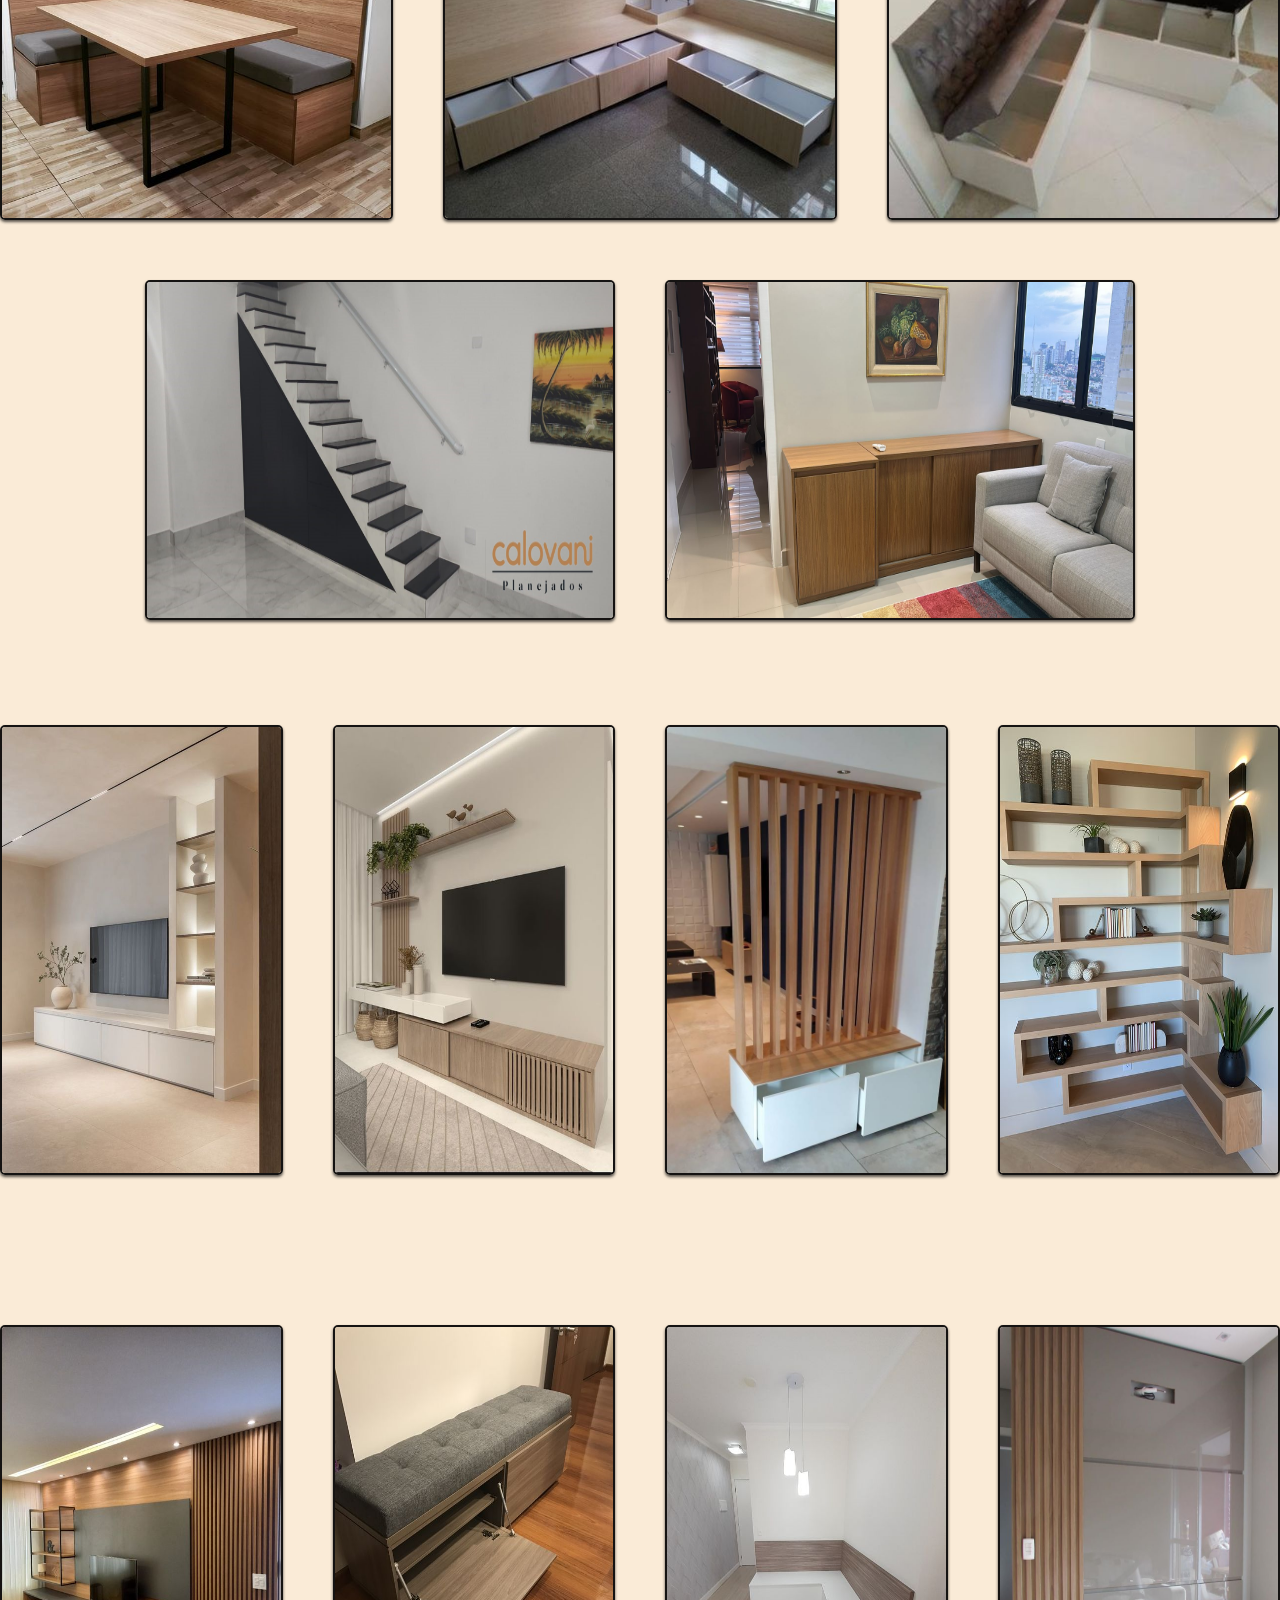
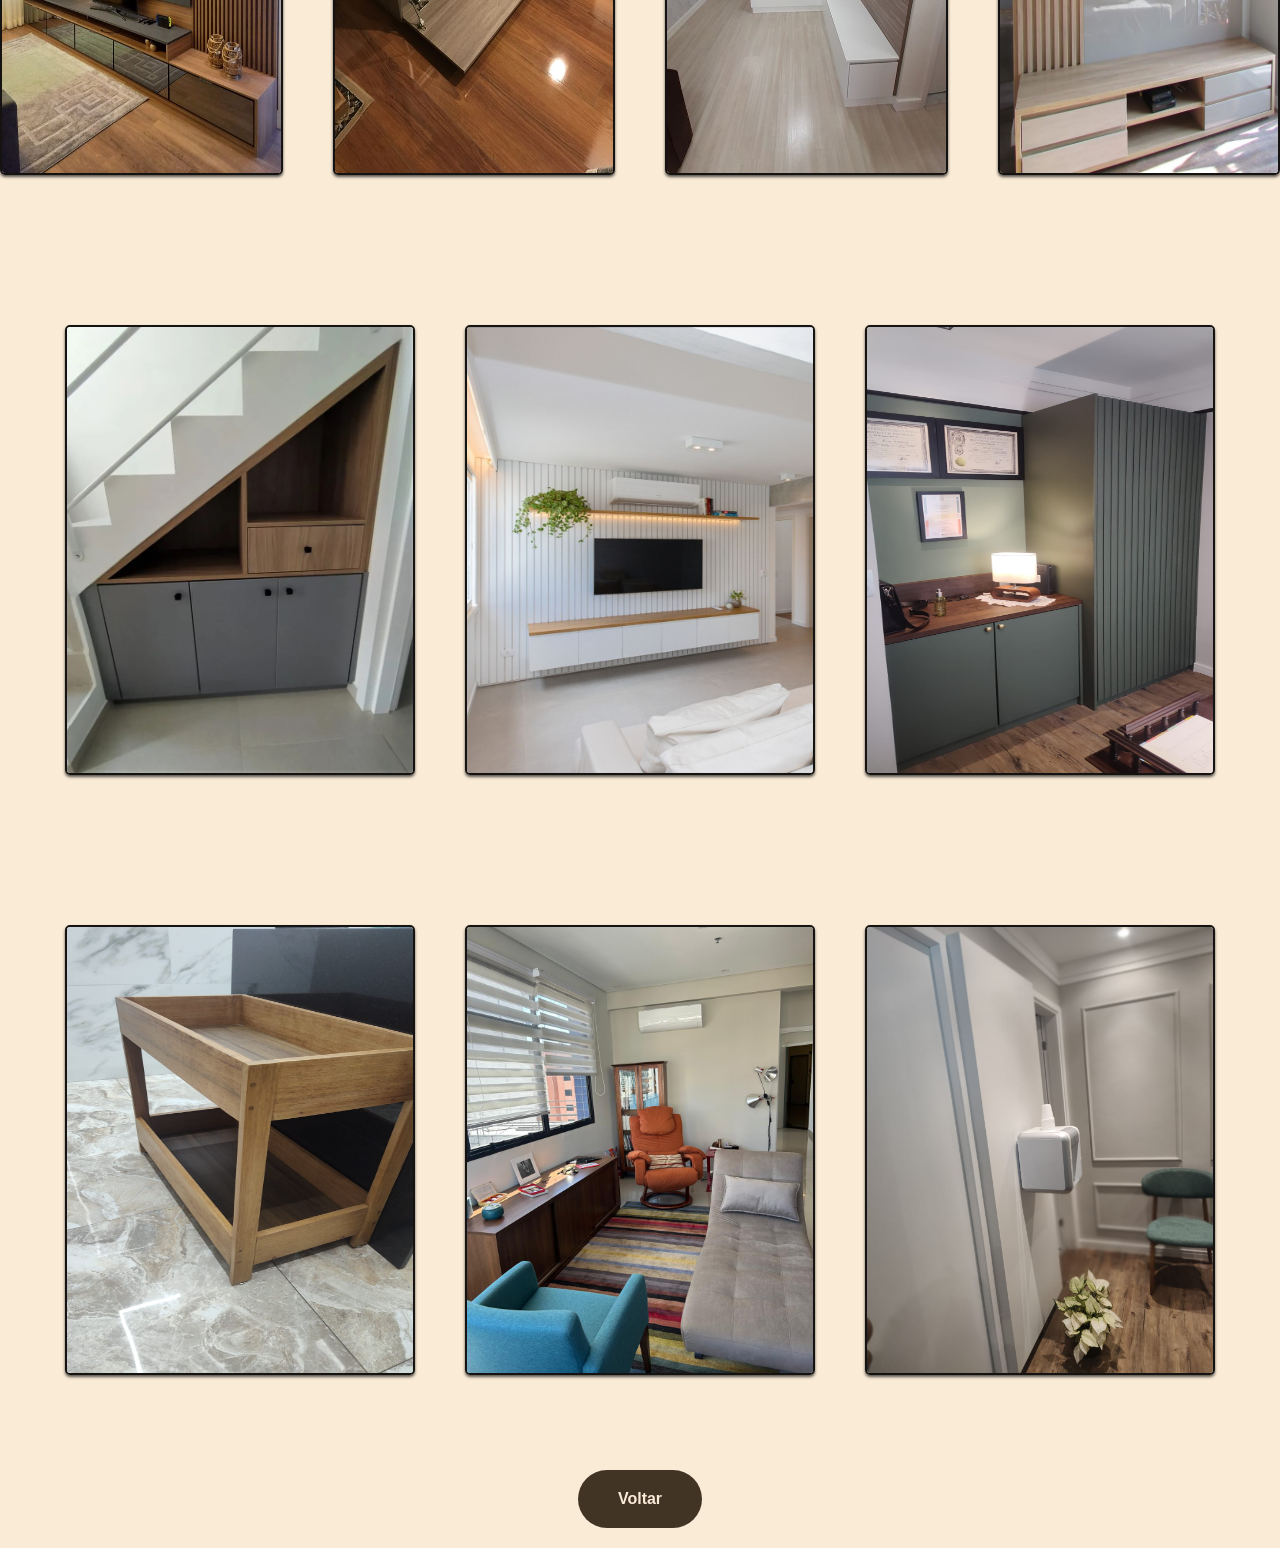
<file: assets/pages/sala.html>
<!DOCTYPE html>
<html lang="pt-BR">

<head>
    <meta charset="UTF-8">
    <meta name="viewport" content="width=device-width, initial-scale=1.0">

    <link rel="preconnect" href="https://fonts.googleapis.com">
    <link rel="preconnect" href="https://fonts.gstatic.com" crossorigin>
    <link href="https://fonts.googleapis.com/css2?family=Dancing+Script:wght@400..700&display=swap" rel="stylesheet">

    <link rel="stylesheet" href="../css/comodos.css">
    <link rel="stylesheet" href="../css/sala.css">
    <link rel="stylesheet" href="../css/mediaquery_comodos.css">

    <title>Sala</title>

</head>

<body>

    <header>
        <img class="fotos-normais" src="../images/img-logo.png" alt="">
    </header>

    <main>

        <div class="apresentacao">
            <h1 id="titulo_principal">Sala</h1>

            <p>
                Nada como planejar o ambiente onde mais passamos juntinho com a família.
            </p>
        </div>

        <div class="imagens_geral">

            <div class="imgs_01">
                <img id="slides" src="../images/sala/img - sala 06.jpg" alt="">
                <img id="slides" src="../images/sala/img - sala 08.jpg" alt="">
                <img id="slides" src="../images/sala/img - sala 09.jpg" alt="">
            </div>

            <div class="imgs_01">
                <img id="slides" src="../images/sala/img - sala 12.jpg" alt="">
                <img id="slides" src="../images/sala/img - sala 13.jpg" alt="">
                <img id="slides" src="../images/sala/img - sala 14.jpg" alt="">
            </div>

            <div class="imgs_01">
                <img id="slides" src="../images/sala/img - sala 06.jpg" alt="">
                <img id="slides" src="../images/sala/img - sala 08.jpg" alt="">
                <img id="slides" src="../images/sala/img - sala 09.jpg" alt="">
            </div>

            <div class="imgs_01">
                <img id="slides" src="../images/sala/img - sala 16.jpg" alt="">
                <img id="slides" src="../images/sala/img - sala 19.jpg" alt="">
            </div>

            <div class="imgs_02">
                <img id="slides_02" src="../images/sala/img - sala 01.jpg" alt="">
                <img id="slides_02" src="../images/sala/img - sala 02.jpg" alt="">
                <img id="slides_02" src="../images/sala/img - sala 03.jpg" alt="">
                <img id="slides_02" src="../images/sala/img - sala 04.jpg" alt="">
            </div>

            <div class="imgs_02">
                <img id="slides_02" src="../images/sala/img - sala 05.jpg" alt="">
                <img id="slides_02" src="../images/sala/img - sala 07.jpg" alt="">
                <img id="slides_02" src="../images/sala/img - sala 10.jpg" alt="">
                <img id="slides_02" src="../images/sala/img - sala 11.jpg" alt="">
            </div>

            <div class="imgs_02">
                <img id="slides_02" src="../images/sala/img - sala 17.jpg" alt="">
                <img id="slides_02" src="../images/sala/img - sala 18.jpg" alt="">
                <img id="slides_02" src="../images/sala/img - sala 20.jpg" alt="">
            </div>

            <div class="imgs_02">
                <img id="slides_02" src="../images/sala/img - sala 22.jpg" alt="">
                <img id="slides_02" src="../images/sala/img - sala 21.jpg" alt="">
                <img id="slides_02" src="../images/sala/img - sala 23.jpg" alt="">
            </div>

        </div>

        <div class="link">
            <a href="/index.html">Voltar</a>
        </div>



    </main>

</body>

</html>
</file>
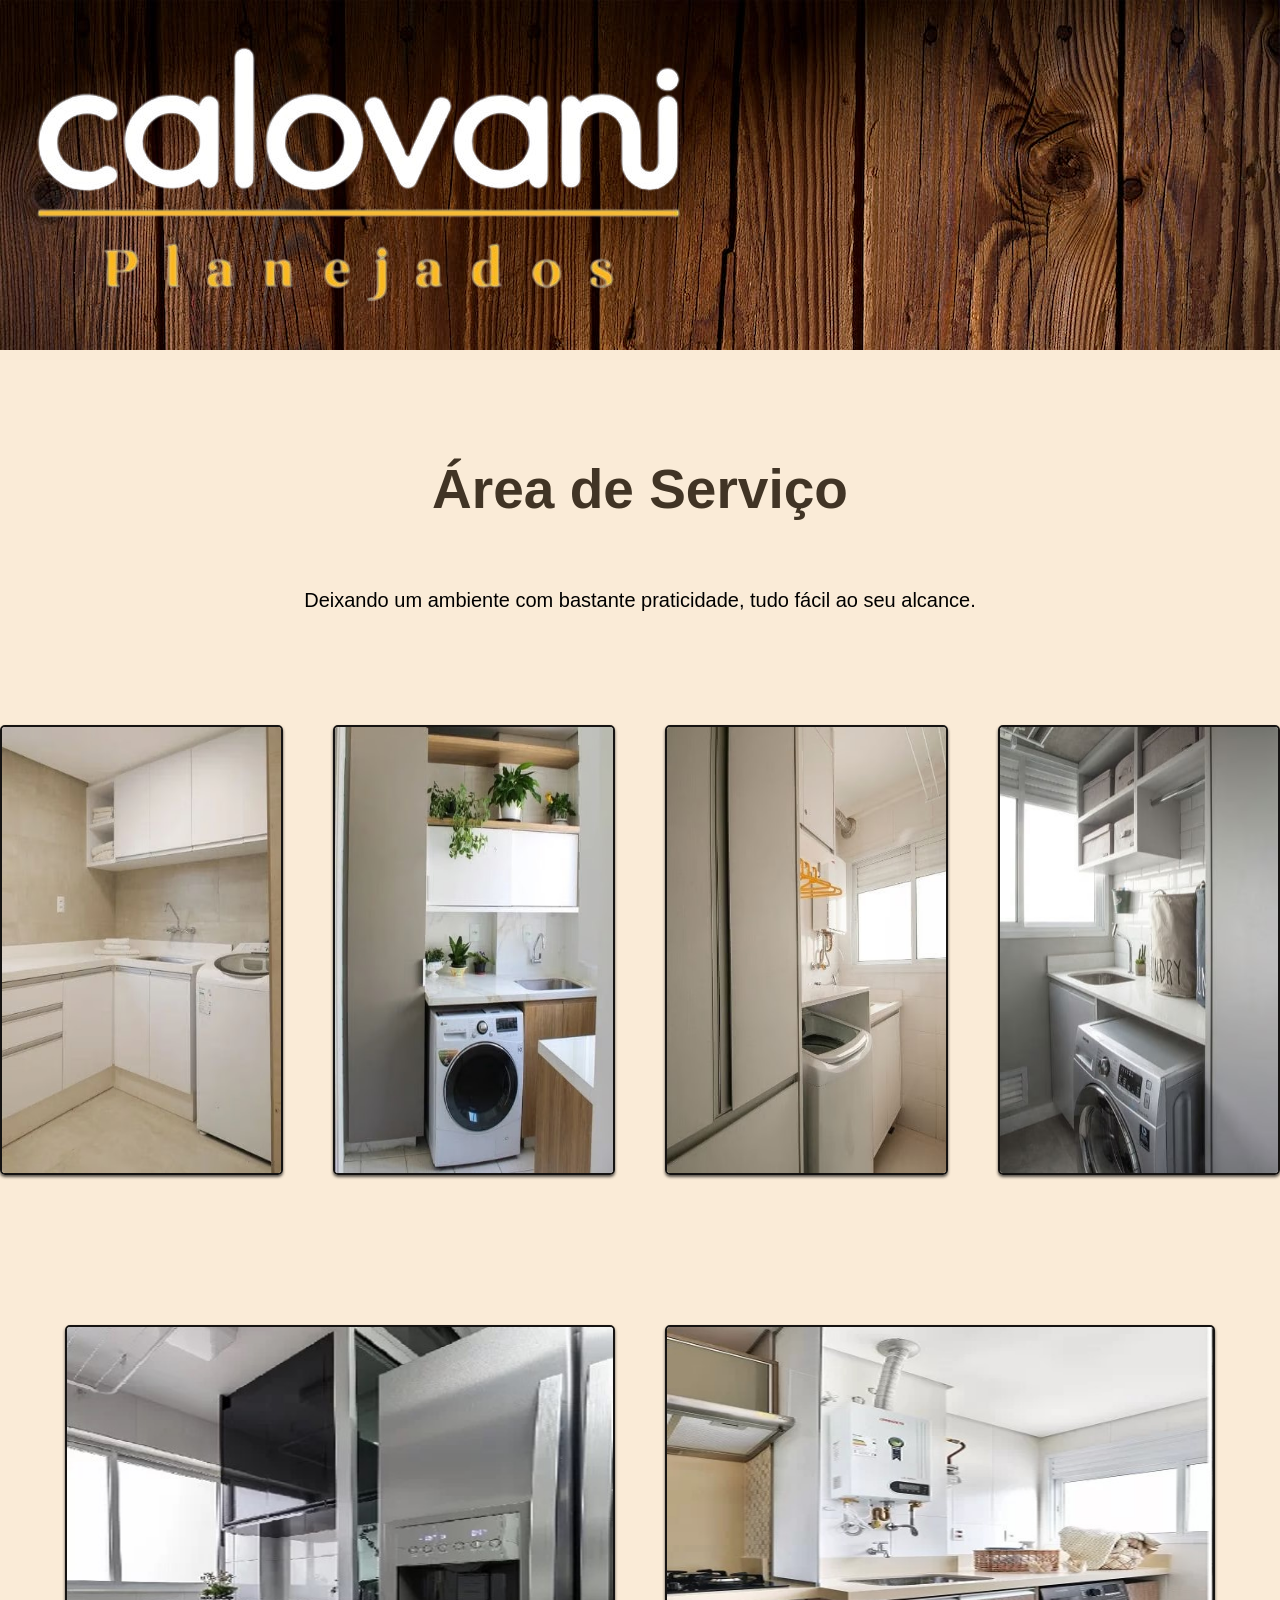
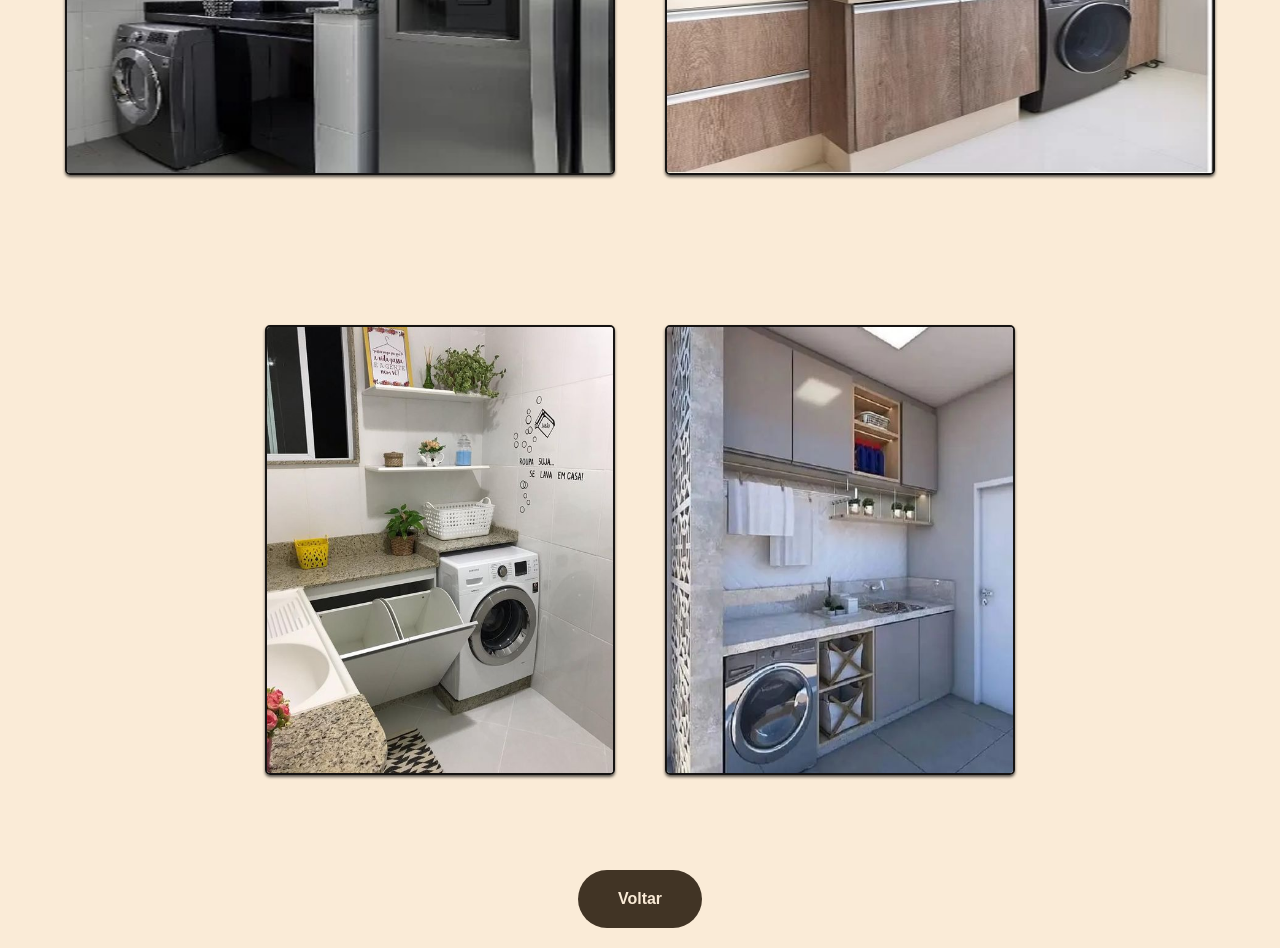
<file: assets/pages/servico.html>
<!DOCTYPE html>
<html lang="pt-BR">
<head>
    <meta charset="UTF-8">
    <meta name="viewport" content="width=device-width, initial-scale=1.0">

    <link rel="preconnect" href="https://fonts.googleapis.com">
    <link rel="preconnect" href="https://fonts.gstatic.com" crossorigin>
    <link href="https://fonts.googleapis.com/css2?family=Dancing+Script:wght@400..700&display=swap" rel="stylesheet">

    <link rel="stylesheet" href="../css/comodos.css">
    <link rel="stylesheet" href="../css/servico.css">
    <link rel="stylesheet" href="../css/servico_mq.css">

    <title>Área de Serviço</title>

</head>
<body>

    <header>
        <img class="fotos-normais" src="../images/img-logo.png" alt="">
    </header>

    <main>

        <div class="apresentacao">
            <h1 id="titulo_principal">Área de Serviço</h1>

            <p>
                Deixando um ambiente com bastante praticidade, tudo fácil ao seu alcance.
            </p>
        </div>

        <div class="imagens_geral">

            <div class="imgs_02">
                <img id="slides_02" src="../images/area_serv/img - servico 01.jpg" alt="">
                <img id="slides_02" src="../images/area_serv/img - servico 02.jpg" alt="">
                <img id="slides_02" src="../images/area_serv/img - servico 03.jpg" alt="">
                <img id="slides_02" src="../images/area_serv/img - servico 04.jpg" alt="">
            </div>

            <div class="imgs_01">
                <img id="slides" src="../images/area_serv/img - servico 05.jpg" alt="">
                <img id="slides" src="../images/area_serv/img - servico 07.jpg" alt="">
            </div>

            <div class="imgs_02">
                <img id="slides_02" src="../images/area_serv/img - servico 06.jpg" alt="">
                <img id="slides_02" src="../images/area_serv/img - servico 08.jpg" alt="">
            </div>

        </div>

        <div class="link">
            <a href="/index.html">Voltar</a>
        </div>

        

    </main>

</body>
</html>
</file>
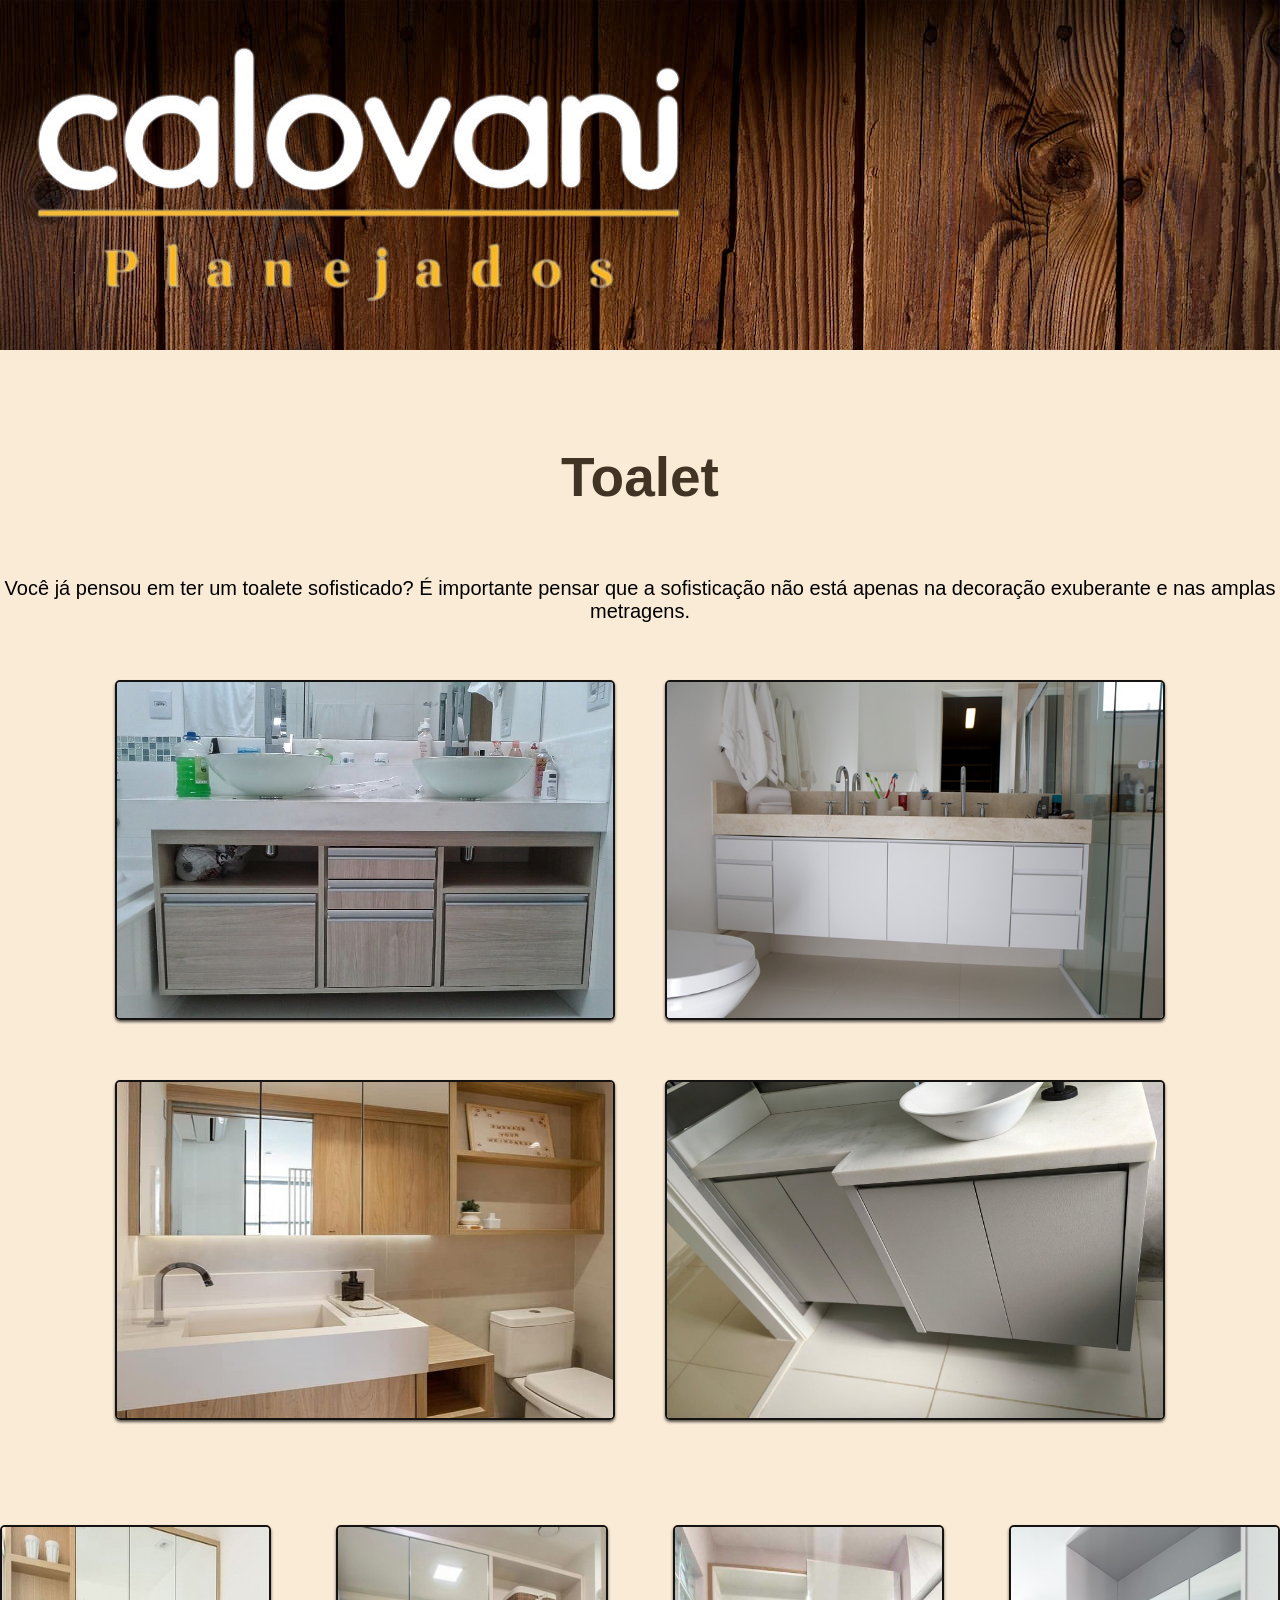
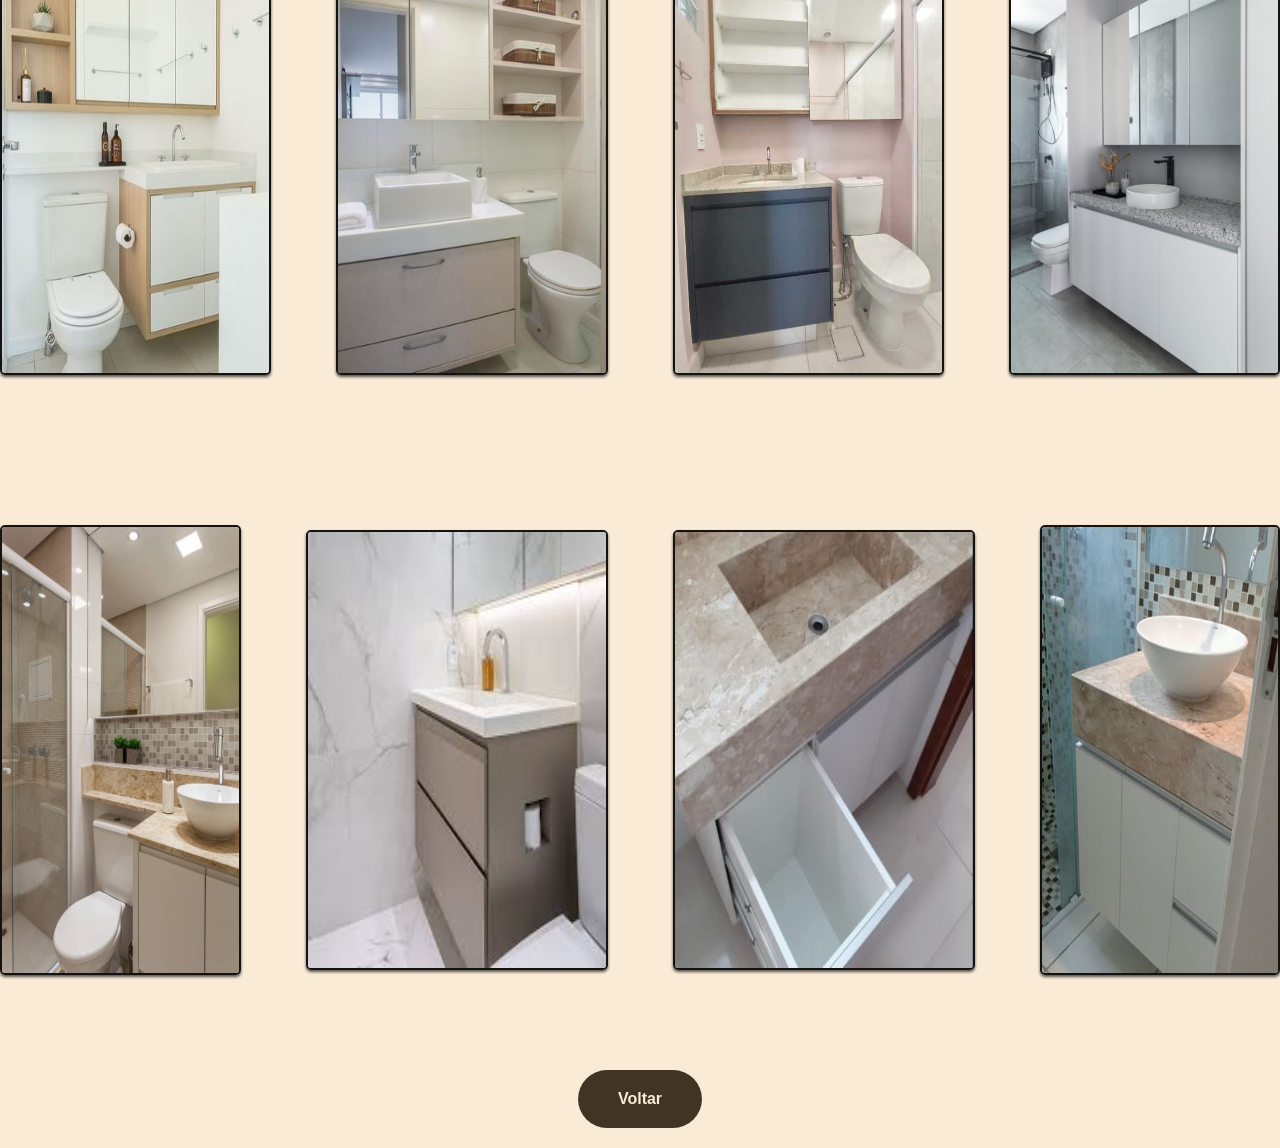
<file: assets/pages/toalet.html>
<!DOCTYPE html>
<html lang="pt-BR">
<head>
    <meta charset="UTF-8">
    <meta name="viewport" content="width=device-width, initial-scale=1.0">

    <link rel="preconnect" href="https://fonts.googleapis.com">
    <link rel="preconnect" href="https://fonts.gstatic.com" crossorigin>
    <link href="https://fonts.googleapis.com/css2?family=Dancing+Script:wght@400..700&display=swap" rel="stylesheet">

    <link rel="stylesheet" href="../css/comodos.css">
    <link rel="stylesheet" href="../css/toalet.css">
    <link rel="stylesheet" href="../css/mediaquery_comodos.css">

    <title>Toalet</title>

</head>
<body>

    <header>
        <img class="fotos-normais" src="../images/img-logo.png" alt="">
    </header>

    <main>

        <div class="apresentacao">
            <h1 id="titulo_principal">Toalet</h1>

            <p>
                Você já pensou em ter um toalete sofisticado? É importante pensar que a sofisticação não está apenas na decoração exuberante e nas amplas metragens.
            </p>
        </div>

        <div class="imagens_geral">

            <div class="imgs_01">
                <img id="slides" src="../images/toalete/img - toalet 01.jpg" alt="">
                <img id="slides" src="../images/toalete/img - toalet 11.jpg" alt="">
            </div>

            <div class="imgs_01">
                <img id="slides" src="../images/toalete/img - toalet 09.jpg" alt="">
                <img id="slides" src="../images/toalete/img - toalet 12.jpg" alt="">
            </div>

            <div class="imgs_02">
                <img id="slides_02" src="../images/toalete/img - toalet 02.jpg" alt="">
                <img id="slides_02" src="../images/toalete/img - toalet 03.jpg" alt="">
                <img id="slides_02" src="../images/toalete/img - toalet 04.jpg" alt="">
                <img id="slides_02" src="../images/toalete/img - toalet 05.jpg" alt="">
            </div>

            <div class="imgs_02">
                <img id="slides_02" src="../images/toalete/img - toalet 06.jpg" alt="">
                <img id="slides_03" src="../images/toalete/img - toalet 08.jpg" alt="">
                <img id="slides_03" src="../images/toalete/img - toalet 10.jpg" alt="">
                <img id="slides_02" src="../images/toalete/img - toalet 07.jpg" alt="">
            </div>

        </div>

        <div class="link">
            <a href="/index.html">Voltar</a>
        </div>


    </main>

</body>
</html>
</file>
<file: assets/css/style.css>
* {
    box-sizing: border-box;
    margin: 0;
    padding: 0;
    font-family: Arial, Helvetica, sans-serif; 
}

header {
    width: 100vw;
    display: flex;
    flex-direction: column;
    gap: 50px;
    background: url('../images/pexels-pixabay-326333.jpg');
}

.header_img{
    max-width: 550px;
    width: 100%;
    display: flex;
    justify-content: start;
}

.fundo_redes{
    width: 100%;
    padding-right: 10px;
    display: flex;
    justify-content: flex-end;
}

.headser_todas_redes{
    padding-left: 10px;
    padding-right: 10px;
    background-color: #faebd7;
    border-top-left-radius: 05px;
    border-top-right-radius: 05px;
    display: flex;
    justify-content: center;
    flex-direction: row;
}

.header_redes{
    width: 50px;
    height: 50px;
    padding: 6px;
}

body, html {
    background-color: #faebd7;
    overflow-x: hidden;
}

main {
    width: 100vw;
}

.apresentacao{
    width: 100%;
    height: 300px;
    font-size: 15px;
    text-align: center;
    display: flex;
    justify-content: center;
    flex-direction: column;
    align-items: center;
}

.apresentacao h1 {
    width: 100%;
    height: 200px;
    display: flex;
    align-items: center;
    justify-content: center;
    font-size: 50px;
    padding: 20px;
    text-align: center;
    font-family: "Roboto", sans-serif;
    color: #413425;
}

.apresentacao p {
    width: 100%;
    display: flex;
    align-items: center;
    justify-content: center;
    padding: 20px;
    text-align: center;
}

.areas_img_txt {
    width: 99vw;
    height: 500px;
    display: flex;
    flex-direction: row;
    justify-content: center;
    align-items: center;
    gap: 20px;
}

#img_area{
    width: 245px;
    height: 385px;
    border-radius: 05px;
    box-shadow:0 2px 3px 0 rgba(0, 0, 0, 0.651);
}

#texto_inside{
    text-align: center;
    font-size: 25px;
    font-weight: bold;
    display: flex;
    justify-content: center;
    margin-top: -70px;
    color: white;
}

.inicio_01{
    height: 100%;
    display: flex;
    flex-direction: column;
    justify-content: center;
    transition: all 0.6s cubic-bezier(0.65, 0.84, 0.44, 1);
}

.inicio_01::after{
    position: absolute;
    width: 100%;
    height: 100%;
    display: flex;
    flex-direction: column;
    justify-content: center;
    transition: all 0.6s cubic-bezier(0.65, 0.84, 0.44, 1);
    box-shadow:0 7px 18px 0px rgba(0, 0, 0, 0.747);
}

.inicio_01:hover{
    transform: scale(1.14,1.14);
}

.img_botao{
    text-decoration: none;
}

.link_pages {
    width: 35%;
    text-align: center;
    color: rgb(0, 0, 0);
    text-decoration: none;
    font-weight: bolder;
    background-color: rgb(255, 255, 255);
    border: 3px solid #413425;
    padding: 10px;
    border-radius: 7px;
}

p {
    text-align: justify;
    font-size: 1.2em;
}

.fotos-normais {
    max-width: 500px;
    width: 50%;
}

main .fotos-normais{
    box-shadow:0 2px 3px 0 rgba(0, 0, 0, 0.651);
    transition: all 0.6s cubic-bezier(0.65, 0.84, 0.44, 1);
}

main .fotos-normais::after{
    position: absolute;
    width: 100%;
    height: 100%;
    border-radius: 10px;
    box-shadow:0 5px 16px 0 rgba(0, 0, 0, 0.3);
    transition: all 0.6s cubic-bezier(0.65, 0.84, 0.44, 1);
}

 main .fotos-normais:hover{
    transform: scale(1.15,1.15);
}

.partes {
    height: 550px;
    display: flex;
    flex-direction: row;
    align-items: center;
    justify-content: center;
    padding: 15px;
    gap: 70px;
}

.conteudo {
    width: 29%;
    display: flex;
    flex-direction: column;
    justify-content: center;
    align-items: center;
    gap: 30px;
}

.conteudo p {
    font-size: 1.3em;
}

.partes2 {
    height: 550px;
    display: flex;
    flex-direction: row-reverse;
    align-items: center;
    justify-content: center;
    padding: 15px;
    gap: 70px;
}

.conteudo2 {
    width: 40%;
    display: flex;
    flex-direction: column;
    justify-content: center;
    align-items: center;
    gap: 30px;
}

.corpo_imagem{
    width: 100vw;
    display: flex;
    flex-direction: column;
    align-items: center;
    padding: 20px;
}

.corpo_imagem img {
    width: 1000px;
}

.area_imagem_tamanho img{
    max-width: 60vw;
}

.area_imagem_tamanho {
    max-width: 100vw;
    display: flex;
    flex-direction: column;
    align-items: center;
}

.area_imagem_tamanho_baixo{
    max-width: 100vw;
    display: flex;
    flex-direction: row;
    align-items: center;
}

.area_imagem_tamanho_baixo_01{
    width: 60vw;
}

.area_imagem_tamanho_baixo_01 img{
    width: 100%;
}

.area_imagem_tamanho_baixo_02{
    width: 40vw;
}

.area_imagem_tamanho_baixo_02 img{
    width: 80%;
}

.ultima_parte {
    width: 100vw;
    display: flex;
    flex-direction: row;
    background-color: #8a704fd2;
}

.ultima_parte_01 {
    width: 50%;
}

.ultima_parte_01_texto {
    width: 100%;
    height: 100%;
    display: flex;
    flex-direction: column;
    justify-content: center;
    align-items: center;
    gap: 40px;
    font-family: "Roboto", sans-serif;
}

.ultima_parte_01_texto h1 {
    color: antiquewhite;
}

#texto_e_icon {
    display: flex;
    flex-direction: row;
    align-items: center;
    text-align: center;
    gap: 20px;
}

.ultima_parte_01_texto div{
    width: 700px;
}

.ultima_parte_01 h1 {
    font-size: 60px;
}

form{
    width: 50%;
    font-size: 20px;
    font-weight: 500;
    padding: 20px;
    display: flex;
    flex-direction: column;
    gap: 20px;
    align-items: center;
    color: antiquewhite;
}

.formulario_caixas{
    width: 570px;
    padding: 10px;
    display: flex;
    flex-direction: column;
    gap: 5px;
}

.form_geral {
    padding: 40px;
    display: flex;
    flex-direction: column;
    align-items: center;
    gap: 15px;
    border-radius: 05px;
}
/*
.link {
    width: 100%;
    display: flex;
    flex-direction: column;
    align-items: center;
    padding: 20px;
}

a {
    width: 10%;
    text-align: center;
    color: antiquewhite;
    text-decoration: none;
    font-weight: bolder;
    background-color: #413425;
    padding: 20px;
    border-radius: 30px;   
}

a:hover {
    width: 10%;
    text-align: center;
    color: #413425;
    text-decoration: none;
    font-weight: bolder;
    background-color: antiquewhite;
    border: 2px solid #413425;
    padding: 20px;
    border-radius: 30px;   
}
    */

input {
    height: 37px;
    border: none;
    border-radius: 5px;
    font-size: 17px;
}

input:focus {
    background-color: #e4dbcfb9;
}

textarea{
    min-width: 550px;
    max-width: 550px;
    min-height: 155px;
    max-height: 155px;
    border-radius: 5px;
    font-size: 17px;
}

textarea:focus {
    background-color: #e0d1beb9;
}

button {
    width: 100%;
    text-align: center;
    color: antiquewhite;
    text-decoration: none;
    font-weight: bolder;
    background-color: #413425;
    border: none;
    padding: 20px;
    border-radius: 30px;  
}

button:hover {
    width: 100%;
    text-align: center;
    color: #1f1912;
    text-decoration: none;
    font-weight: bolder;
    background-color: #8a704f00;
    border: 2px solid #1f1912;
    padding: 20px;
    border-radius: 30px;  
}

iframe {
    width: 100vw;
    height: 700px;
}

.button_whats {
    width: 65px;
    height: 65px;
    background-color: rgb(94, 243, 111);
    border-radius: 100px;
    display: flex;
    justify-content: center;
    align-items: center;
    position: fixed;
    right: 10px;
    bottom: 10px;
}

.button_whats a img {
    width: 50px;
}
</file>
<file: assets/css/mediaquery.css>
@media screen and (max-width: 830px) {

    body, html {
        width: 100vw;
        overflow-x: hidden;
    }

    .areas_img_txt {
        width: 99vw;
        height: 3100px;
        display: flex;
        flex-direction: column;
        justify-content: center;
        align-items: center;
        gap: 80px;
    }
    
    #img_area{
        width: 345px;
        height: 395px;
        border-radius: 05px;
        box-shadow:0 2px 3px 0 rgba(0, 0, 0, 0.651);
    }
    
    #texto_inside{
        text-align: center;
        font-size: 25px;
        font-weight: bold;
        display: flex;
        justify-content: center;
        margin-top: -70px;
        color: white;
    }
    
    .inicio_01{
        height: 100%;
        display: flex;
        flex-direction: column;
        justify-content: center;
        transition: all 0.6s cubic-bezier(0.65, 0.84, 0.44, 1);
    }
    
    .inicio_01::after{
        position: absolute;
        width: 100%;
        height: 100%;
        display: flex;
        flex-direction: column;
        justify-content: center;
        transition: all 0.6s cubic-bezier(0.65, 0.84, 0.44, 1);
        box-shadow:0 7px 18px 0px rgba(0, 0, 0, 0.747);
    }
    
    .inicio_01:hover{
        transform: scale(1.14,1.14);
    }
    
    .img_botao{
        text-decoration: none;
    }
    
    /* IMAGEM DE TAMANHOS DOS MÓVEIS */

    .area_imagem_tamanho img{
        max-width: 99vw;
    }

    .area_imagem_tamanho {
        max-width: 99vw;
        display: flex;
        flex-direction: column;
        align-items: center;
    }

    .area_imagem_tamanho_baixo{
        max-width: 99vw;
        display: flex;
        flex-direction: column;
        align-items: center;
    }

    .area_imagem_tamanho_baixo_01{
        width: 99vw;
    }

    .area_imagem_tamanho_baixo_01 img{
        width: 500px;
        padding-right: 50px;
    }

    .area_imagem_tamanho_baixo_02{
        width: 98vw;
    }

    .area_imagem_tamanho_baixo_02 img{
        width: 100%;
    }

    /* TEXTO COM AS REDES SOCIAIS */

    .ultima_parte {
        width: 99vw;
        display: flex;
        align-items: center;
        flex-direction: row;
        background-color: #8a704fd2;
        gap: 50px;
    }
    
    .ultima_parte_01 {
        width: 50%;
    }

    .ultima_parte_01_texto {
        width: 100%;
        height: 100%;
        display: flex;
        flex-direction: column;
        justify-content: center;
        align-items: center;
        gap: 40px;
        font-family: "Roboto", sans-serif;
    }
    
    .ultima_parte_01_texto h1 {
        color: #dadada;
    }
    
    #texto_e_icon {
        display: flex;
        flex-direction: row;
        align-items: center;
        text-align: center;
        gap: 20px;
    }
    
    .ultima_parte_01_texto div{
        width: 100%;
    }
    
    .ultima_parte_01 h1 {
        font-size: 60px;
    }


    /* FORMULÁRIO */

    .ultima_parte {
        width: 99vw;
        display: flex;
        flex-direction: column;
        background-color: #8a704fd2;
    }

    form{
        width: 100%;
        font-size: 20px;
        font-weight: 500;
        padding: 20px;
        display: flex;
        flex-direction: column;
        align-items: center;
        gap: 20px;
        align-items: center;
        color: white;
    }

    .formulario_caixas{
        width: 420px;
        padding: 10px;
        display: flex;
        flex-direction: column;
        gap: 5px;
    }

    .form_geral {
        padding: 20px;
        display: flex;
        flex-direction: column;
        align-items: center;
        background-color: #8a704f;
        gap: 15px;
        border-radius: 5px;
    }

    input {
        height: 37px;
        border-radius: 5px;
        font-size: 17px;
    }

    input:focus {
        background-color: #e4dbcfb9;
    }
    
    textarea{
        min-width: 400px;
        max-width: 400px;
        min-height: 155px;
        max-height: 155px;
        border-radius: 5px;
        font-size: 17px;
    }
    
    textarea:focus {
        background-color: #e0d1beb9;
    }

    button {
        width: 100%;
        height: 50px;
        font-size: 17px;
        align-items: center;
        text-decoration: none;
        font-weight: bolder;
        background-color: rgb(255, 255, 255);
        border: 3px solid #413425;
        padding: 10px;
        border-radius: 7px;
    }
    
    button:hover {
        width: 100%;
        height: 50px;
        align-items: center;
        text-decoration: none;
        font-weight: bolder;
        color: black;
        background-color: #e6e6e6;
        border: 3px solid #49351f;
        padding: 10px;
        border-radius: 7px;
    }

    iframe {
        width: 99vw;
        height: 700px;
    }

    .button_whats {
        width: 65px;
        height: 65px;
        background-color: rgb(94, 243, 111);
        border-radius: 100px;
        display: flex;
        justify-content: center;
        align-items: center;
        position: fixed;
        right: 40px;
        bottom: 10px;
    }
    
    .button_whats a img {
        width: 50px;
    }

}

@media screen and (max-width: 510px) {

        /* TEXTO COM AS REDES SOCIAIS */

        .ultima_parte {
            width: 99vw;
            display: flex;
            align-items: center;
            flex-direction: row;
            background-color: #8a704fd2;
            gap: 50px;
        }
        
        .ultima_parte_01 {
            width: 70%;
        }
    
        .ultima_parte_01_texto {
            width: 100%;
            height: 100%;
            display: flex;
            flex-direction: column;
            justify-content: center;
            align-items: center;
            gap: 40px;
            font-family: "Roboto", sans-serif;
        }
        
        .ultima_parte_01_texto h1 {
            text-align: center;
            color: #dadada;
        }
        
        #texto_e_icon {
            display: flex;
            flex-direction: row;
            align-items: center;
            text-align: center;
            gap: 20px;
        }
        
        .ultima_parte_01_texto div{
            width: 100%;
        }
        
        .ultima_parte_01 h1 {
            font-size: 60px;
        }

    /* FORMULÁRIO */

    .ultima_parte {
        width: 99vw;
        display: flex;
        flex-direction: column;
        background-color: #8a704fd2;
    }

    form{
        width: 100%;
        font-size: 20px;
        font-weight: 500;
        padding: 20px;
        display: flex;
        flex-direction: column;
        align-items: center;
        gap: 20px;
        align-items: center;
        color: white;
    }

    .formulario_caixas{
        width: 370px;
        padding: 10px;
        display: flex;
        flex-direction: column;
        gap: 5px;
    }

    .form_geral {
        padding: 20px;
        display: flex;
        flex-direction: column;
        align-items: center;
        background-color: #8a704f;
        gap: 15px;
        border-radius: 5px;
    }

    input {
        height: 37px;
        border-radius: 5px;
        font-size: 17px;
    }

    input:focus {
        background-color: #e4dbcfb9;
    }
    
    textarea{
        min-width: 350px;
        max-width: 350px;
        min-height: 155px;
        max-height: 155px;
        border-radius: 5px;
        font-size: 17px;
    }
    
    textarea:focus {
        background-color: #e0d1beb9;
    }

    button {
        width: 100%;
        height: 50px;
        font-size: 17px;
        align-items: center;
        text-decoration: none;
        font-weight: bolder;
        background-color: rgb(255, 255, 255);
        border: 3px solid #413425;
        padding: 10px;
        border-radius: 7px;
    }
    
    button:hover {
        width: 100%;
        height: 50px;
        align-items: center;
        text-decoration: none;
        font-weight: bolder;
        color: black;
        background-color: #e6e6e6;
        border: 3px solid #49351f;
        padding: 10px;
        border-radius: 7px;
    }

    .button_whats {
        width: 65px;
        height: 65px;
        background-color: rgb(94, 243, 111);
        border-radius: 100px;
        display: flex;
        justify-content: center;
        align-items: center;
        position: fixed;
        right: 10px;
        bottom: 10px;
    }
    
    .button_whats a img {
        width: 50px;
    }

}
</file>
<file: assets/css/comodos.css>
* {
    box-sizing: border-box;
    margin: 0;
    padding: 0;
    font-family: Arial, Helvetica, sans-serif; 
    overflow-x: hidden;
}

body {
    background-color: antiquewhite;
}

header {
    width: 100vw;
    height: 350px;
    color: white;
    display: flex;
    justify-content: start;
    align-items: center;
    background: url('../images/pexels-pixabay-326333.jpg');
}

main {
    width: 100vw;
}

.apresentacao {
    width: 100%;
    height: 300px;
    font-size: 20px;
    text-align: center;
    display: flex;
    justify-content: center;
    flex-direction: column;
    align-items: center;
}

#titulo_principal {
    width: 100%;
    height: 200px;
    display: flex;
    align-items: center;
    justify-content: center;
    font-size: 55px;
    color: #413425;
    padding: 20px;
    text-align: center;
    font-family: "Roboto", sans-serif;
}

main img {
    border: 2px solid rgba(0, 0, 0, 0.918);
    border-radius: 10px;
}

.imagens_geral{
    width: 100vw;
    display: flex;
    flex-direction: column;
    justify-content: center;
}

.link {
    width: 100%;
    display: flex;
    flex-direction: column;
    align-items: center;
    padding: 20px;
}

a {
    width: 10%;
    text-align: center;
    color: antiquewhite;
    text-decoration: none;
    font-weight: bolder;
    background-color: #413425;
    padding: 20px;
    border-radius: 30px;   
}

a:hover {
    width: 10%;
    text-align: center;
    color: #413425;
    text-decoration: none;
    font-weight: bolder;
    background-color: antiquewhite;
    border: 2px solid #413425;
    padding: 20px;
    border-radius: 30px;   
}
</file>
<file: assets/css/closet.css>
.imgs_01 {
    position: relative;
    width: 100vw;
    height: 600px;
    background-color: antiquewhite;   
    display: flex;
    align-items: center;
    justify-content: center;
    gap: 50px;
}

.imgs_02 {
    width: 100vw;
    height: 600px;
    background-color: antiquewhite;
    display: flex;
    align-items: center;
    justify-content: center;
    gap: 50px;
}

#slides {
    position: relative;
    border-radius: 05px;
    width: 500px;
    height: 440px;
    box-shadow:0 2px 3px 0 rgba(0, 0, 0, 0.651);
    transition: all 0.6s cubic-bezier(0.65, 0.84, 0.44, 1);
}

#slides::after{
    position: absolute;
    width: 100%;
    height: 100%;
    border-radius: 10px;
    box-shadow:0 5px 16px 0 rgba(0, 0, 0, 0.3);
    transition: all 0.6s cubic-bezier(0.65, 0.84, 0.44, 1);
}

#slides:hover{
    transform: scale(1.15,1.15);
}

#slides_02 {
    position: relative;
    width: 350px;
    height: 450px;
    border-radius: 05px;
    box-shadow:0 2px 3px 0 rgba(0, 0, 0, 0.651);
    transition: all 0.6s cubic-bezier(0.65, 0.84, 0.44, 1);
}

#slides_02::after{
    position: absolute;
    width: 100%;
    height: 100%;
    border-radius: 10px;
    box-shadow:0 5px 16px 0 rgba(0, 0, 0, 0.3);
    transition: all 0.6s cubic-bezier(0.65, 0.84, 0.44, 1);
}

#slides_02:hover{
    transform: scale(1.25,1.25);
}
</file>
<file: assets/css/mediaquery_comodos.css>
@media screen and (max-width: 510px) {
    * {
        box-sizing: border-box;
        margin: 0;
        padding: 0;
        font-family: Arial, Helvetica, sans-serif; 
        overflow-x: hidden;
    }
    
    body {
        background-color: antiquewhite;
    }
    
    header {
        width: 100vw;
        color: white;
        display: flex;
        justify-content: start;
        align-items: center;
        background: url('../images/pexels-pixabay-326333.jpg');
    }
    
    main {
        width: 100vw;
    }
    
    .apresentacao {
        width: 100%;
        height: 300px;
        font-size: 20px;
        text-align: center;
        display: flex;
        justify-content: center;
        flex-direction: column;
        align-items: center;
    }
    
    #titulo_principal {
        width: 100%;
        height: 200px;
        display: flex;
        align-items: center;
        justify-content: center;
        font-size: 55px;
        color: #9b9191;
        padding: 20px;
        text-align: center;
        font-family: "Roboto", sans-serif;
    }
    
    main img {
        border: 2px solid rgba(0, 0, 0, 0.918);
        border-radius: 10px;
    }
    
    .imagens_geral{
        width: 100vw;
        display: flex;
        flex-direction: column;
        justify-content: center;
        gap: 20px;
    }
    
    .link {
        width: 100%;
        display: flex;
        flex-direction: column;
        align-items: center;
        padding: 15px;
    }
    
    a {
        width: 25%;
        text-align: center;
        color: rgb(0, 0, 0);
        text-decoration: none;
        font-weight: bolder;
        background-color: rgb(255, 255, 255);
        border: 3px solid #413425;
        padding: 20px;
        border-radius: 7px;   
    }
    
    a:hover {
        width: 25%;
        text-align: center;
        color: rgb(0, 0, 0);
        text-decoration: none;
        font-weight: bolder;
        background-color: #b9b9b9;
        border: 3px solid #413425;
        padding: 20px;
        border-radius: 7px;   
    }

    /* ------------------------------------- */

    .imgs_01 {
        position: relative;
        width: 100vw;
        height: 1200px;
        background-color: antiquewhite;   
        display: flex;
        align-items: center;
        flex-direction: column;
        justify-content: center;
        gap: 50px;
    }
    
    .imgs_02 {
        width: 100vw;
        height: 1400px;
        background-color: antiquewhite;
        display: flex;
        align-items: center;
        flex-direction: column;
        justify-content: center;
        gap: 50px;
    }
    
    #slides {
        position: relative;
        width: 400px;
        height: 350px;
        border-radius: 05px;
        box-shadow:0 2px 3px 0 rgba(0, 0, 0, 0.651);
        transition: all 0.6s cubic-bezier(0.65, 0.84, 0.44, 1);
    }
    
    #slides::after{
        position: absolute;
        width: 100%;
        height: 100%;
        border-radius: 10px;
        box-shadow:0 5px 16px 0 rgba(0, 0, 0, 0.3);
        transition: all 0.6s cubic-bezier(0.65, 0.84, 0.44, 1);
    }
    
    #slides:hover{
        transform: scale(1,1);
    }
    
    #slides_02 {
        position: relative;
        width: 400px;
        height: 550px;
        border-radius: 05px;
        box-shadow:0 2px 3px 0 rgba(0, 0, 0, 0.651);
        transition: all 0.6s cubic-bezier(0.65, 0.84, 0.44, 1);
    }
    
    #slides_02::after{
        position: absolute;
        width: 100%;
        height: 100%;
        border-radius: 10px;
        box-shadow:0 5px 16px 0 rgba(0, 0, 0, 0.3);
        transition: all 0.6s cubic-bezier(0.65, 0.84, 0.44, 1);
    }
    
    #slides_02:hover{
        transform: scale(1,1);
    }

    #slides_03 {
        position: relative;
        width: 400px;
        height: 400px;
        border-radius: 05px;
        box-shadow:0 2px 3px 0 rgba(0, 0, 0, 0.651);
        transition: all 0.6s cubic-bezier(0.65, 0.84, 0.44, 1);
    }
    
    #slides_03::after{
        position: absolute;
        width: 100%;
        height: 100%;
        border-radius: 10px;
        box-shadow:0 5px 16px 0 rgba(0, 0, 0, 0.3);
        transition: all 0.6s cubic-bezier(0.65, 0.84, 0.44, 1);
    }
    
    #slides_03:hover{
        transform: scale(1,1);
    }
}
</file>
<file: assets/css/cozinha.css>
.imgs_01 {
    position: relative;
    width: 100vw;
    height: 400px;
    background-color: antiquewhite;   
    display: flex;
    align-items: center;
    justify-content: center;
    gap: 50px;
}

.imgs_02 {
    width: 100vw;
    height: 600px;
    background-color: antiquewhite;
    display: flex;
    align-items: center;
    justify-content: center;
    gap: 50px;
}

#slides {
    position: relative;
    width: 500px;
    height: 340px;
    border-radius: 05px;
    box-shadow:0 2px 3px 0 rgba(0, 0, 0, 0.651);
    transition: all 0.6s cubic-bezier(0.65, 0.84, 0.44, 1);
}

#slides::after{
    position: absolute;
    width: 100%;
    height: 100%;
    border-radius: 10px;
    box-shadow:0 5px 16px 0 rgba(0, 0, 0, 0.3);
    transition: all 0.6s cubic-bezier(0.65, 0.84, 0.44, 1);
}

#slides:hover{
    transform: scale(1.15,1.15);
}

#slides_02 {
    position: relative;
    width: 350px;
    height: 450px;
    border-radius: 05px;
    box-shadow:0 2px 3px 0 rgba(0, 0, 0, 0.651);
    transition: all 0.6s cubic-bezier(0.65, 0.84, 0.44, 1);
}

#slides_02::after{
    position: absolute;
    width: 100%;
    height: 100%;
    border-radius: 10px;
    box-shadow:0 5px 16px 0 rgba(0, 0, 0, 0.3);
    transition: all 0.6s cubic-bezier(0.65, 0.84, 0.44, 1);
}

#slides_02:hover{
    transform: scale(1.25,1.25);
}
</file>
<file: assets/css/dormitorio.css>
.imgs_01 {
    position: relative;
    width: 100vw;
    height: 400px;
    background-color: antiquewhite;   
    display: flex;
    align-items: center;
    justify-content: center;
    gap: 50px;
}

.imgs_02 {
    width: 100vw;
    height: 600px;
    background-color: antiquewhite;
    display: flex;
    align-items: center;
    justify-content: center;
    gap: 50px;
}

#slides {
    position: relative;
    width: 470px;
    height: 340px;
    border-radius: 05px;
    box-shadow:0 2px 3px 0 rgba(0, 0, 0, 0.651);
    transition: all 0.6s cubic-bezier(0.65, 0.84, 0.44, 1);
}

#slides::after{
    position: absolute;
    width: 100%;
    height: 100%;
    border-radius: 10px;
    box-shadow:0 5px 16px 0 rgba(0, 0, 0, 0.3);
    transition: all 0.6s cubic-bezier(0.65, 0.84, 0.44, 1);
}

#slides:hover{
    transform: scale(1.15,1.15);
}

#slides_02 {
    position: relative;
    width: 350px;
    height: 450px;
    border-radius: 05px;
    box-shadow:0 2px 3px 0 rgba(0, 0, 0, 0.651);
    transition: all 0.6s cubic-bezier(0.65, 0.84, 0.44, 1);
}

#slides_02::after{
    position: absolute;
    width: 100%;
    height: 100%;
    border-radius: 10px;
    box-shadow:0 5px 16px 0 rgba(0, 0, 0, 0.3);
    transition: all 0.6s cubic-bezier(0.65, 0.84, 0.44, 1);
}

#slides_02:hover{
    transform: scale(1.25,1.25);
}
</file>
<file: assets/css/dormitorio_mq.css>
@media screen and (max-width: 510px) {
    * {
        box-sizing: border-box;
        margin: 0;
        padding: 0;
        font-family: Arial, Helvetica, sans-serif; 
        overflow-x: hidden;
    }
    
    body {
        background-color: antiquewhite;
    }
    
    header {
        width: 100vw;
        color: white;
        display: flex;
        justify-content: start;
        align-items: center;
        background: url('../images/pexels-pixabay-326333.jpg');
    }
    
    main {
        width: 100vw;
    }
    
    .apresentacao {
        width: 100%;
        height: 300px;
        font-size: 20px;
        text-align: center;
        display: flex;
        justify-content: center;
        flex-direction: column;
        align-items: center;
    }
    
    #titulo_principal {
        width: 100%;
        height: 200px;
        display: flex;
        align-items: center;
        justify-content: center;
        font-size: 55px;
        color: #9b9191;
        padding: 20px;
        text-align: center;
        font-family: "Roboto", sans-serif;
    }
    
    main img {
        border: 2px solid rgba(0, 0, 0, 0.918);
        border-radius: 10px;
    }
    
    .imagens_geral{
        width: 100vw;
        display: flex;
        flex-direction: column;
        justify-content: center;
        gap: 20px;
    }
    
    .link {
        width: 100%;
        display: flex;
        flex-direction: column;
        align-items: center;
        padding: 15px;
    }
    
    a {
        width: 25%;
        text-align: center;
        color: rgb(0, 0, 0);
        text-decoration: none;
        font-weight: bolder;
        background-color: rgb(255, 255, 255);
        border: 3px solid #413425;
        padding: 20px;
        border-radius: 7px;   
    }
    
    a:hover {
        width: 25%;
        text-align: center;
        color: rgb(0, 0, 0);
        text-decoration: none;
        font-weight: bolder;
        background-color: #b9b9b9;
        border: 3px solid #413425;
        padding: 20px;
        border-radius: 7px;   
    }

    /* ------------------------------------- */

    .imgs_01 {
        position: relative;
        width: 100vw;
        height: 100%;
        background-color: antiquewhite;   
        display: flex;
        align-items: center;
        flex-direction: column;
        justify-content: center;
        gap: 50px;
    }
    
    .imgs_02 {
        width: 100vw;
        height: 100%;
        background-color: antiquewhite;
        display: flex;
        align-items: center;
        flex-direction: column;
        justify-content: center;
        gap: 50px;
    }
    
    #slides {
        position: relative;
        width: 400px;
        height: 350px;
        border-radius: 05px;
        box-shadow:0 2px 3px 0 rgba(0, 0, 0, 0.651);
        transition: all 0.6s cubic-bezier(0.65, 0.84, 0.44, 1);
    }
    
    #slides::after{
        position: absolute;
        width: 100%;
        height: 100%;
        border-radius: 10px;
        box-shadow:0 5px 16px 0 rgba(0, 0, 0, 0.3);
        transition: all 0.6s cubic-bezier(0.65, 0.84, 0.44, 1);
    }
    
    #slides:hover{
        transform: scale(1,1);
    }
    
    #slides_02 {
        position: relative;
        width: 400px;
        height: 550px;
        border-radius: 05px;
        box-shadow:0 2px 3px 0 rgba(0, 0, 0, 0.651);
        transition: all 0.6s cubic-bezier(0.65, 0.84, 0.44, 1);
    }
    
    #slides_02::after{
        position: absolute;
        width: 100%;
        height: 100%;
        border-radius: 10px;
        box-shadow:0 5px 16px 0 rgba(0, 0, 0, 0.3);
        transition: all 0.6s cubic-bezier(0.65, 0.84, 0.44, 1);
    }
    
    #slides_02:hover{
        transform: scale(1,1);
    }

    #slides_03 {
        position: relative;
        width: 400px;
        height: 400px;
        border-radius: 05px;
        box-shadow:0 2px 3px 0 rgba(0, 0, 0, 0.651);
        transition: all 0.6s cubic-bezier(0.65, 0.84, 0.44, 1);
    }
    
    #slides_03::after{
        position: absolute;
        width: 100%;
        height: 100%;
        border-radius: 10px;
        box-shadow:0 5px 16px 0 rgba(0, 0, 0, 0.3);
        transition: all 0.6s cubic-bezier(0.65, 0.84, 0.44, 1);
    }
    
    #slides_03:hover{
        transform: scale(1,1);
    }
}
</file>
<file: assets/css/gourmet.css>
.imgs_01 {
    position: relative;
    width: 100vw;
    height: 500px;
    background-color: antiquewhite;   
    display: flex;
    align-items: center;
    justify-content: center;
    gap: 50px;
}

.imgs_02 {
    width: 100vw;
    height: 500px;
    background-color: antiquewhite;
    display: flex;
    align-items: center;
    justify-content: center;
    gap: 50px;
}

#slides {
    position: relative;
    width: 500px;
    height: 370px;
    border-radius: 05px;
    box-shadow:0 2px 3px 0 rgba(0, 0, 0, 0.651);
    transition: all 0.6s cubic-bezier(0.65, 0.84, 0.44, 1);
}

#slides::after{
    position: absolute;
    width: 100%;
    height: 100%;
    border-radius: 10px;
    box-shadow:0 5px 16px 0 rgba(0, 0, 0, 0.3);
    transition: all 0.6s cubic-bezier(0.65, 0.84, 0.44, 1);
}

#slides:hover{
    transform: scale(1.15,1.15);
}

#slides_02 {
    position: relative;
    width: 500px;
    height: 370px;
    border-radius: 05px;
    box-shadow:0 2px 3px 0 rgba(0, 0, 0, 0.651);
    transition: all 0.6s cubic-bezier(0.65, 0.84, 0.44, 1);
}

#slides_02::after{
    position: absolute;
    width: 100%;
    height: 100%;
    border-radius: 10px;
    box-shadow:0 5px 16px 0 rgba(0, 0, 0, 0.3);
    transition: all 0.6s cubic-bezier(0.65, 0.84, 0.44, 1);
}

#slides_02:hover{
    transform: scale(1.15,1.15);
}
</file>
<file: assets/css/gourmet_mq.css>
@media screen and (max-width: 510px) {
    * {
        box-sizing: border-box;
        margin: 0;
        padding: 0;
        font-family: Arial, Helvetica, sans-serif; 
        overflow-x: hidden;
    }
    
    body {
        background-color: antiquewhite;
    }
    
    header {
        width: 100vw;
        color: white;
        display: flex;
        justify-content: start;
        align-items: center;
        background: url('../images/pexels-pixabay-326333.jpg');
    }
    
    main {
        width: 100vw;
    }
    
    .apresentacao {
        width: 100%;
        height: 300px;
        font-size: 20px;
        text-align: center;
        display: flex;
        justify-content: center;
        flex-direction: column;
        align-items: center;
    }
    
    #titulo_principal {
        width: 100%;
        height: 200px;
        display: flex;
        align-items: center;
        justify-content: center;
        font-size: 55px;
        color: #9b9191;
        padding: 20px;
        text-align: center;
        font-family: "Roboto", sans-serif;
    }
    
    main img {
        border: 2px solid rgba(0, 0, 0, 0.918);
        border-radius: 10px;
    }
    
    .imagens_geral{
        width: 100vw;
        display: flex;
        flex-direction: column;
        justify-content: center;
        gap: 20px;
    }
    
    .link {
        width: 100%;
        display: flex;
        flex-direction: column;
        align-items: center;
        padding: 15px;
    }
    
    a {
        width: 25%;
        text-align: center;
        color: rgb(0, 0, 0);
        text-decoration: none;
        font-weight: bolder;
        background-color: rgb(255, 255, 255);
        border: 3px solid #413425;
        padding: 20px;
        border-radius: 7px;   
    }
    
    a:hover {
        width: 25%;
        text-align: center;
        color: rgb(0, 0, 0);
        text-decoration: none;
        font-weight: bolder;
        background-color: #b9b9b9;
        border: 3px solid #413425;
        padding: 20px;
        border-radius: 7px;   
    }

    /* ------------------------------------- */

    .imgs_01 {
        position: relative;
        width: 100vw;
        height: 100%;
        background-color: antiquewhite;   
        display: flex;
        align-items: center;
        flex-direction: column;
        justify-content: center;
        gap: 50px;
    }
    
    .imgs_02 {
        width: 100vw;
        height: 100%;
        background-color: antiquewhite;
        display: flex;
        align-items: center;
        flex-direction: column;
        justify-content: center;
        gap: 50px;
    }
    
    #slides {
        position: relative;
        width: 400px;
        height: 350px;
        border-radius: 05px;
        box-shadow:0 2px 3px 0 rgba(0, 0, 0, 0.651);
        transition: all 0.6s cubic-bezier(0.65, 0.84, 0.44, 1);
    }
    
    #slides::after{
        position: absolute;
        width: 100%;
        height: 100%;
        border-radius: 10px;
        box-shadow:0 5px 16px 0 rgba(0, 0, 0, 0.3);
        transition: all 0.6s cubic-bezier(0.65, 0.84, 0.44, 1);
    }
    
    #slides:hover{
        transform: scale(1,1);
    }
    
    #slides_02 {
        position: relative;
        width: 400px;
        height: 550px;
        border-radius: 05px;
        box-shadow:0 2px 3px 0 rgba(0, 0, 0, 0.651);
        transition: all 0.6s cubic-bezier(0.65, 0.84, 0.44, 1);
    }
    
    #slides_02::after{
        position: absolute;
        width: 100%;
        height: 100%;
        border-radius: 10px;
        box-shadow:0 5px 16px 0 rgba(0, 0, 0, 0.3);
        transition: all 0.6s cubic-bezier(0.65, 0.84, 0.44, 1);
    }
    
    #slides_02:hover{
        transform: scale(1,1);
    }

    #slides_03 {
        position: relative;
        width: 400px;
        height: 400px;
        border-radius: 05px;
        box-shadow:0 2px 3px 0 rgba(0, 0, 0, 0.651);
        transition: all 0.6s cubic-bezier(0.65, 0.84, 0.44, 1);
    }
    
    #slides_03::after{
        position: absolute;
        width: 100%;
        height: 100%;
        border-radius: 10px;
        box-shadow:0 5px 16px 0 rgba(0, 0, 0, 0.3);
        transition: all 0.6s cubic-bezier(0.65, 0.84, 0.44, 1);
    }
    
    #slides_03:hover{
        transform: scale(1,1);
    }
}
</file>
<file: assets/css/sala.css>
.imgs_01 {
    position: relative;
    width: 100vw;
    height: 400px;
    background-color: antiquewhite;   
    display: flex;
    align-items: center;
    justify-content: center;
    gap: 50px;
}

.imgs_02 {
    width: 100vw;
    height: 600px;
    background-color: antiquewhite;
    display: flex;
    align-items: center;
    justify-content: center;
    gap: 50px;
}

#slides {
    position: relative;
    width: 470px;
    height: 340px;
    border-radius: 05px;
    box-shadow:0 2px 3px 0 rgba(0, 0, 0, 0.651);
    transition: all 0.6s cubic-bezier(0.65, 0.84, 0.44, 1);
}

#slides::after{
    position: absolute;
    width: 100%;
    height: 100%;
    border-radius: 10px;
    box-shadow:0 5px 16px 0 rgba(0, 0, 0, 0.3);
    transition: all 0.6s cubic-bezier(0.65, 0.84, 0.44, 1);
}

#slides:hover{
    transform: scale(1.15,1.15);
}

#slides_02 {
    position: relative;
    width: 350px;
    height: 450px;
    border-radius: 05px;
    box-shadow:0 2px 3px 0 rgba(0, 0, 0, 0.651);
    transition: all 0.6s cubic-bezier(0.65, 0.84, 0.44, 1);
}

#slides_02::after{
    position: absolute;
    width: 100%;
    height: 100%;
    border-radius: 10px;
    box-shadow:0 5px 16px 0 rgba(0, 0, 0, 0.3);
    transition: all 0.6s cubic-bezier(0.65, 0.84, 0.44, 1);
}

#slides_02:hover{
    transform: scale(1.25,1.25);
}
</file>
<file: assets/css/servico.css>
.imgs_01 {
    position: relative;
    width: 100vw;
    height: 600px;
    background-color: antiquewhite;   
    display: flex;
    align-items: center;
    justify-content: center;
    gap: 50px;
}

.imgs_02 {
    width: 100vw;
    height: 600px;
    background-color: antiquewhite;
    display: flex;
    align-items: center;
    justify-content: center;
    gap: 50px;
}

#slides {
    position: relative;
    width: 550px;
    height: 450px;
    border-radius: 05px;
    box-shadow:0 2px 3px 0 rgba(0, 0, 0, 0.651);
    transition: all 0.6s cubic-bezier(0.65, 0.84, 0.44, 1);
}

#slides::after{
    position: absolute;
    width: 100%;
    height: 100%;
    border-radius: 10px;
    box-shadow:0 5px 16px 0 rgba(0, 0, 0, 0.3);
    transition: all 0.6s cubic-bezier(0.65, 0.84, 0.44, 1);
}

#slides:hover{
    transform: scale(1.15,1.15);
}

#slides_02 {
    position: relative;
    width: 350px;
    height: 450px;
    border-radius: 05px;
    box-shadow:0 2px 3px 0 rgba(0, 0, 0, 0.651);
    transition: all 0.6s cubic-bezier(0.65, 0.84, 0.44, 1);
}

#slides_02::after{
    position: absolute;
    width: 100%;
    height: 100%;
    border-radius: 10px;
    box-shadow:0 5px 16px 0 rgba(0, 0, 0, 0.3);
    transition: all 0.6s cubic-bezier(0.65, 0.84, 0.44, 1);
}

#slides_02:hover{
    transform: scale(1.25,1.25);
}
</file>
<file: assets/css/servico_mq.css>
@media screen and (max-width: 510px) {
    * {
        box-sizing: border-box;
        margin: 0;
        padding: 0;
        font-family: Arial, Helvetica, sans-serif; 
        overflow-x: hidden;
    }
    
    body {
        background-color: antiquewhite;
    }
    
    header {
        width: 100vw;
        color: white;
        display: flex;
        justify-content: start;
        align-items: center;
        background: url('../images/pexels-pixabay-326333.jpg');
    }
    
    main {
        width: 100vw;
    }
    
    .apresentacao {
        width: 100%;
        height: 300px;
        font-size: 20px;
        text-align: center;
        display: flex;
        justify-content: center;
        flex-direction: column;
        align-items: center;
    }
    
    #titulo_principal {
        width: 100%;
        height: 200px;
        display: flex;
        align-items: center;
        justify-content: center;
        font-size: 55px;
        color: #9b9191;
        padding: 20px;
        text-align: center;
        font-family: "Roboto", sans-serif;
    }
    
    main img {
        border: 2px solid rgba(0, 0, 0, 0.918);
        border-radius: 10px;
    }
    
    .imagens_geral{
        width: 100vw;
        display: flex;
        flex-direction: column;
        justify-content: center;
        gap: 20px;
    }
    
    .link {
        width: 100%;
        display: flex;
        flex-direction: column;
        align-items: center;
        padding: 15px;
    }
    
    a {
        width: 25%;
        text-align: center;
        color: rgb(0, 0, 0);
        text-decoration: none;
        font-weight: bolder;
        background-color: rgb(255, 255, 255);
        border: 3px solid #413425;
        padding: 20px;
        border-radius: 7px;   
    }
    
    a:hover {
        width: 25%;
        text-align: center;
        color: rgb(0, 0, 0);
        text-decoration: none;
        font-weight: bolder;
        background-color: #b9b9b9;
        border: 3px solid #413425;
        padding: 20px;
        border-radius: 7px;   
    }

    /* ------------------------------------- */

    .imgs_01 {
        position: relative;
        width: 100vw;
        height: 100%;
        background-color: antiquewhite;   
        display: flex;
        align-items: center;
        flex-direction: column;
        justify-content: center;
        gap: 50px;
    }
    
    .imgs_02 {
        width: 100vw;
        height: 100%;
        background-color: antiquewhite;
        display: flex;
        align-items: center;
        flex-direction: column;
        justify-content: center;
        gap: 50px;
    }
    
    #slides {
        position: relative;
        width: 400px;
        height: 350px;
        border-radius: 05px;
        box-shadow:0 2px 3px 0 rgba(0, 0, 0, 0.651);
        transition: all 0.6s cubic-bezier(0.65, 0.84, 0.44, 1);
    }
    
    #slides::after{
        position: absolute;
        width: 100%;
        height: 100%;
        border-radius: 10px;
        box-shadow:0 5px 16px 0 rgba(0, 0, 0, 0.3);
        transition: all 0.6s cubic-bezier(0.65, 0.84, 0.44, 1);
    }
    
    #slides:hover{
        transform: scale(1,1);
    }
    
    #slides_02 {
        position: relative;
        width: 400px;
        height: 550px;
        border-radius: 05px;
        box-shadow:0 2px 3px 0 rgba(0, 0, 0, 0.651);
        transition: all 0.6s cubic-bezier(0.65, 0.84, 0.44, 1);
    }
    
    #slides_02::after{
        position: absolute;
        width: 100%;
        height: 100%;
        border-radius: 10px;
        box-shadow:0 5px 16px 0 rgba(0, 0, 0, 0.3);
        transition: all 0.6s cubic-bezier(0.65, 0.84, 0.44, 1);
    }
    
    #slides_02:hover{
        transform: scale(1,1);
    }

    #slides_03 {
        position: relative;
        width: 400px;
        height: 400px;
        border-radius: 05px;
        box-shadow:0 2px 3px 0 rgba(0, 0, 0, 0.651);
        transition: all 0.6s cubic-bezier(0.65, 0.84, 0.44, 1);
    }
    
    #slides_03::after{
        position: absolute;
        width: 100%;
        height: 100%;
        border-radius: 10px;
        box-shadow:0 5px 16px 0 rgba(0, 0, 0, 0.3);
        transition: all 0.6s cubic-bezier(0.65, 0.84, 0.44, 1);
    }
    
    #slides_03:hover{
        transform: scale(1,1);
    }
}
</file>
<file: assets/css/toalet.css>
.imgs_01 {
    position: relative;
    width: 100vw;
    height: 400px;
    background-color: antiquewhite;   
    display: flex;
    align-items: center;
    justify-content: center;
    gap: 50px;
}

.imgs_02 {
    width: 100vw;
    height: 600px;
    background-color: antiquewhite;
    display: flex;
    align-items: center;
    justify-content: center;
    gap: 65px;
}

#slides {
    position: relative;
    width: 500px;
    height: 340px;
    border-radius: 05px;
    box-shadow:0 2px 3px 0 rgba(0, 0, 0, 0.651);
    transition: all 0.6s cubic-bezier(0.65, 0.84, 0.44, 1);
}

#slides::after{
    position: absolute;
    width: 100%;
    height: 100%;
    border-radius: 10px;
    box-shadow:0 5px 16px 0 rgba(0, 0, 0, 0.3);
    transition: all 0.6s cubic-bezier(0.65, 0.84, 0.44, 1);
}

#slides:hover{
    transform: scale(1.15,1.15);
}

#slides_02 {
    position: relative;
    width: 350px;
    height: 450px;
    border-radius: 05px;
    box-shadow:0 2px 3px 0 rgba(0, 0, 0, 0.651);
    transition: all 0.6s cubic-bezier(0.65, 0.84, 0.44, 1);
}

#slides_02::after{
    position: absolute;
    width: 100%;
    height: 100%;
    border-radius: 10px;
    box-shadow:0 5px 16px 0 rgba(0, 0, 0, 0.3);
    transition: all 0.6s cubic-bezier(0.65, 0.84, 0.44, 1);
}

#slides_02:hover{
    transform: scale(1.25,1.25);
}

#slides_03 {
    position: relative;
    width: 440px;
    height: 440px;
    border-radius: 05px;
    box-shadow:0 2px 3px 0 rgba(0, 0, 0, 0.651);
    transition: all 0.6s cubic-bezier(0.65, 0.84, 0.44, 1);
}

#slides_03::after{
    position: absolute;
    width: 100%;
    height: 100%;
    border-radius: 10px;
    box-shadow:0 5px 16px 0 rgba(0, 0, 0, 0.3);
    transition: all 0.6s cubic-bezier(0.65, 0.84, 0.44, 1);
}

#slides_03:hover{
    transform: scale(1.25,1.25);
}
</file>
